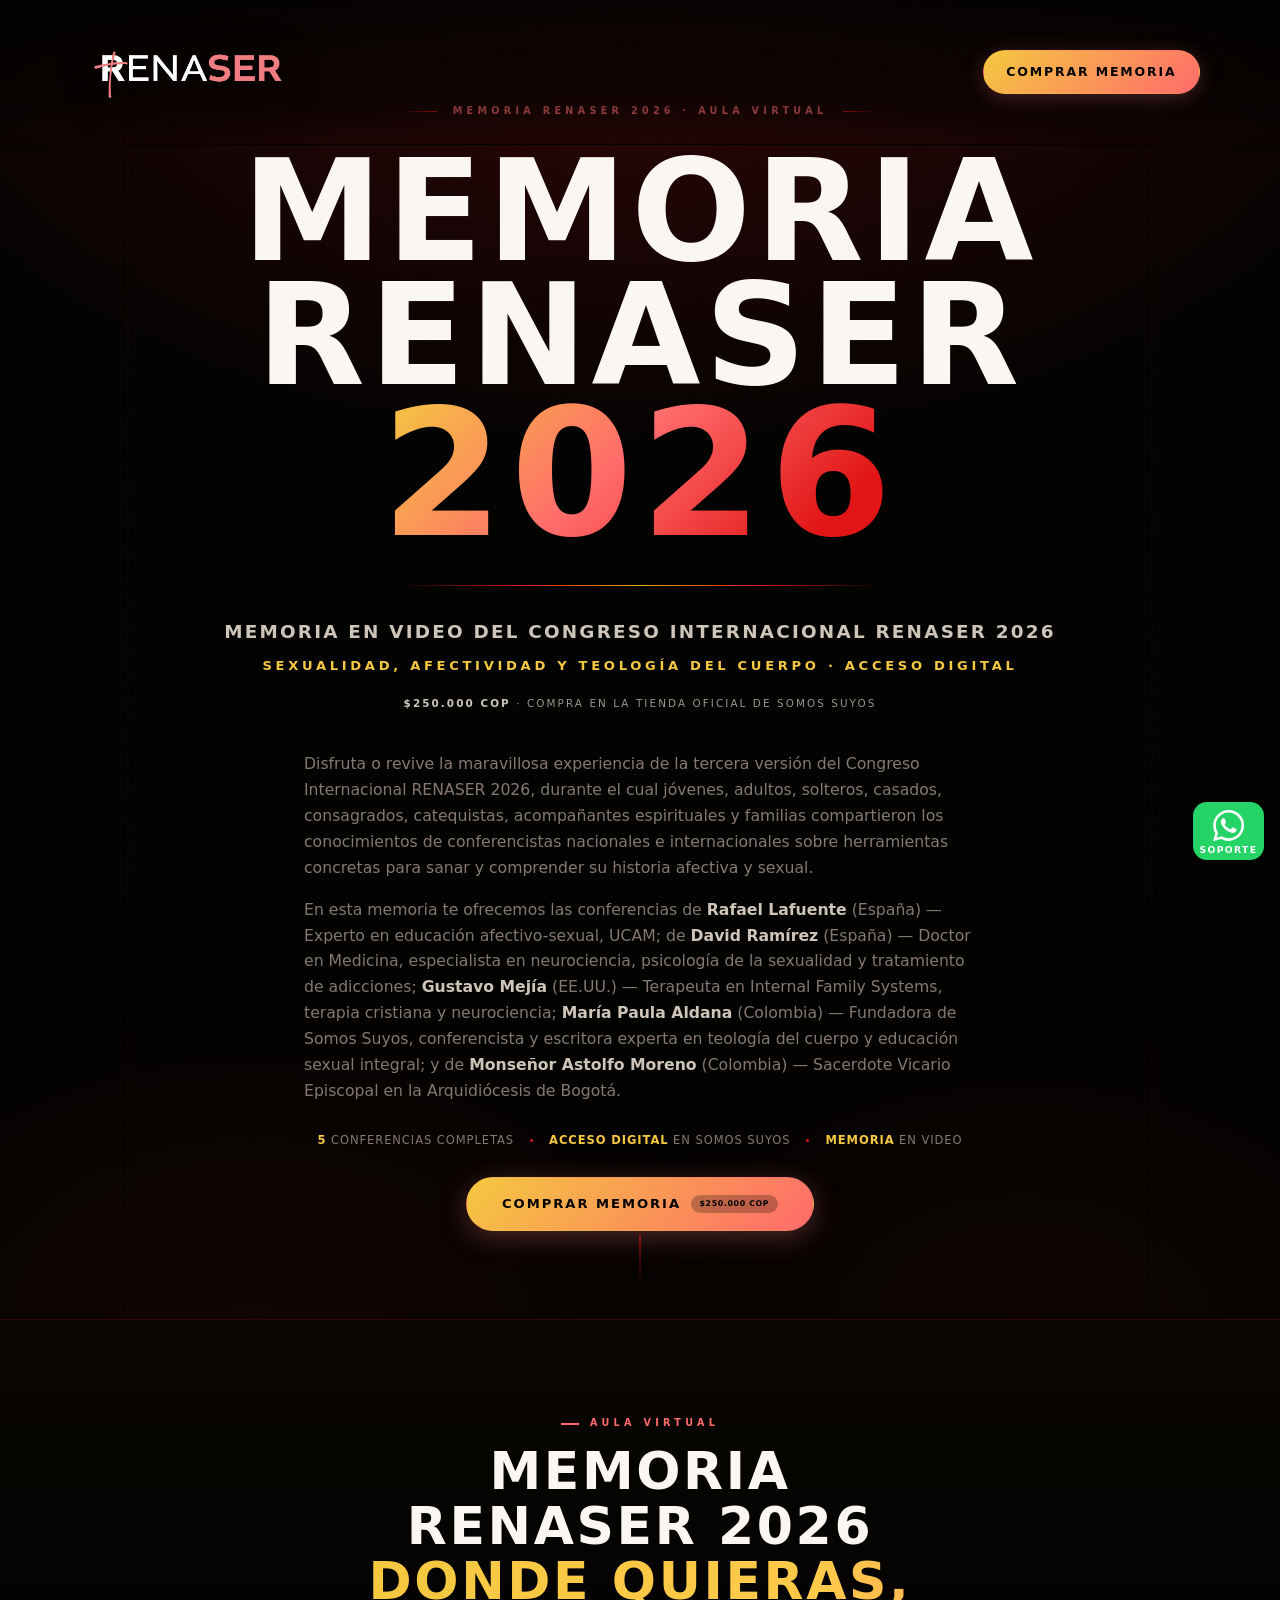
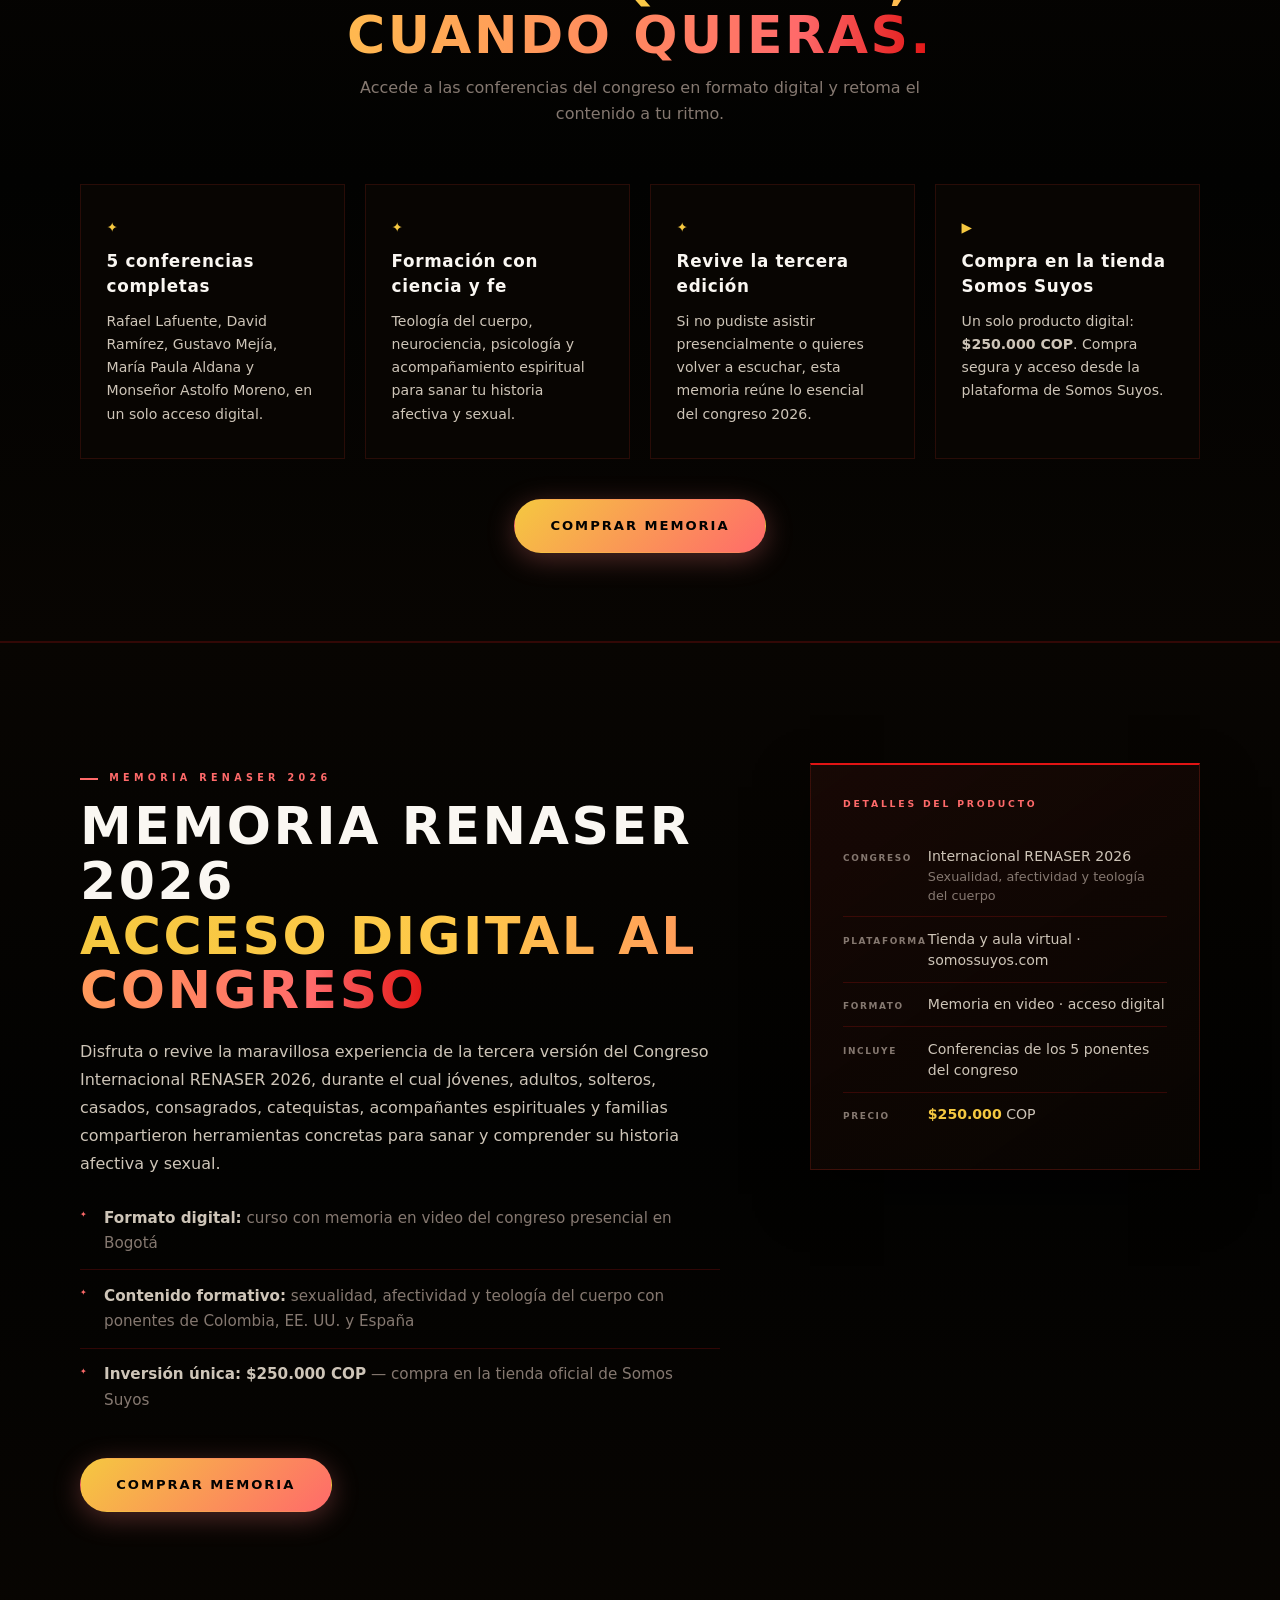
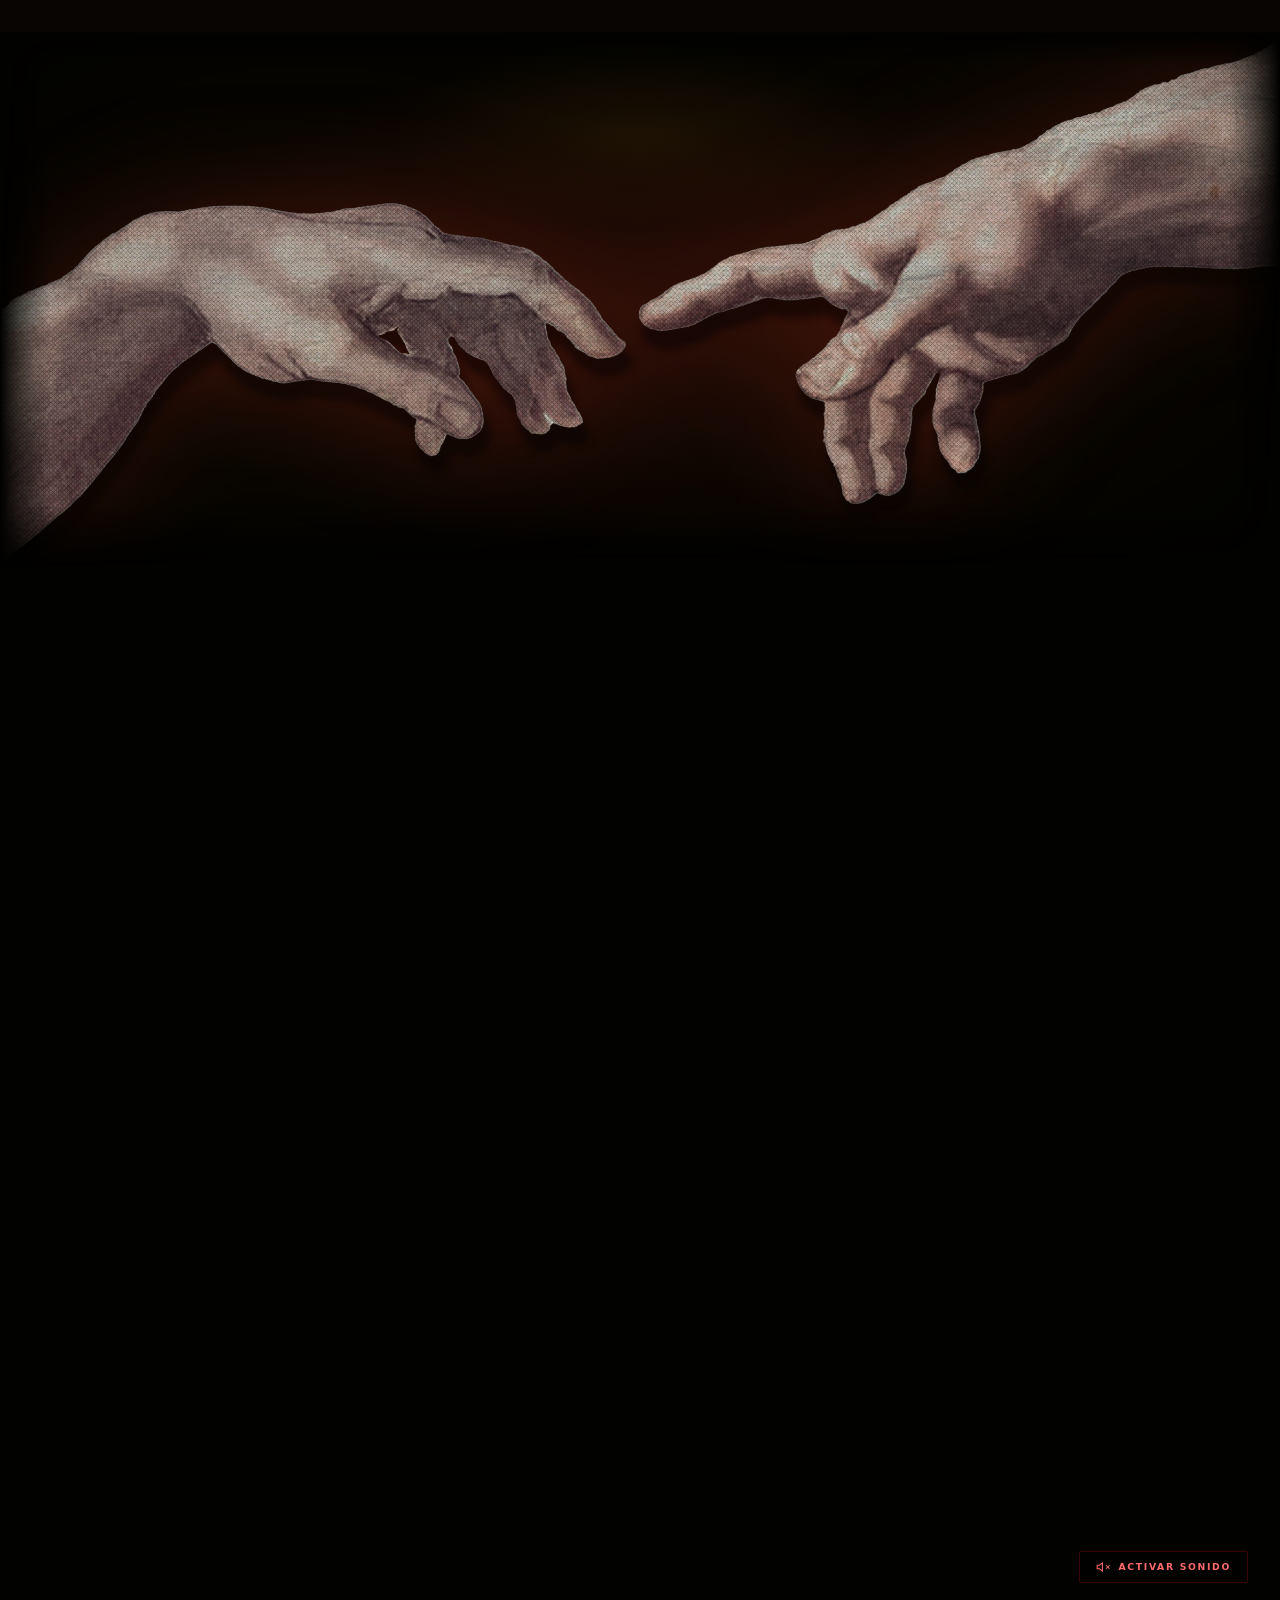
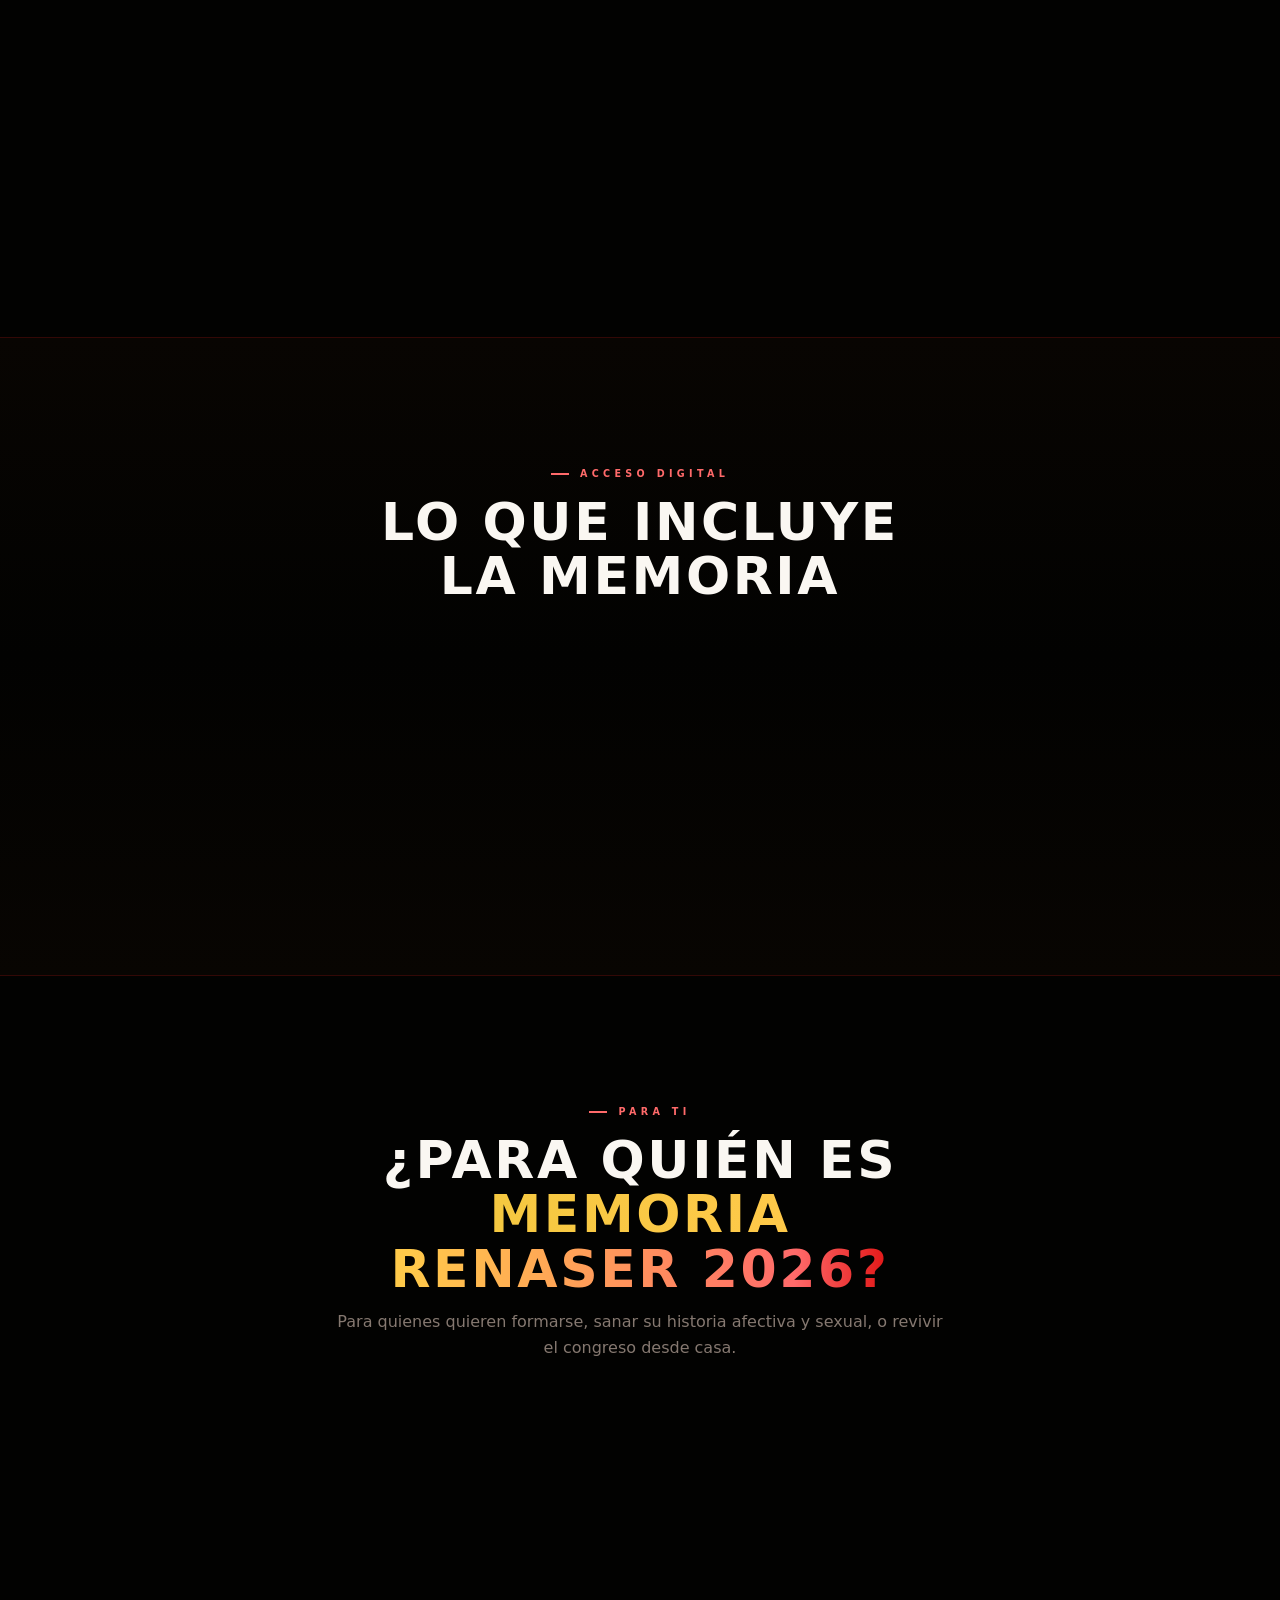
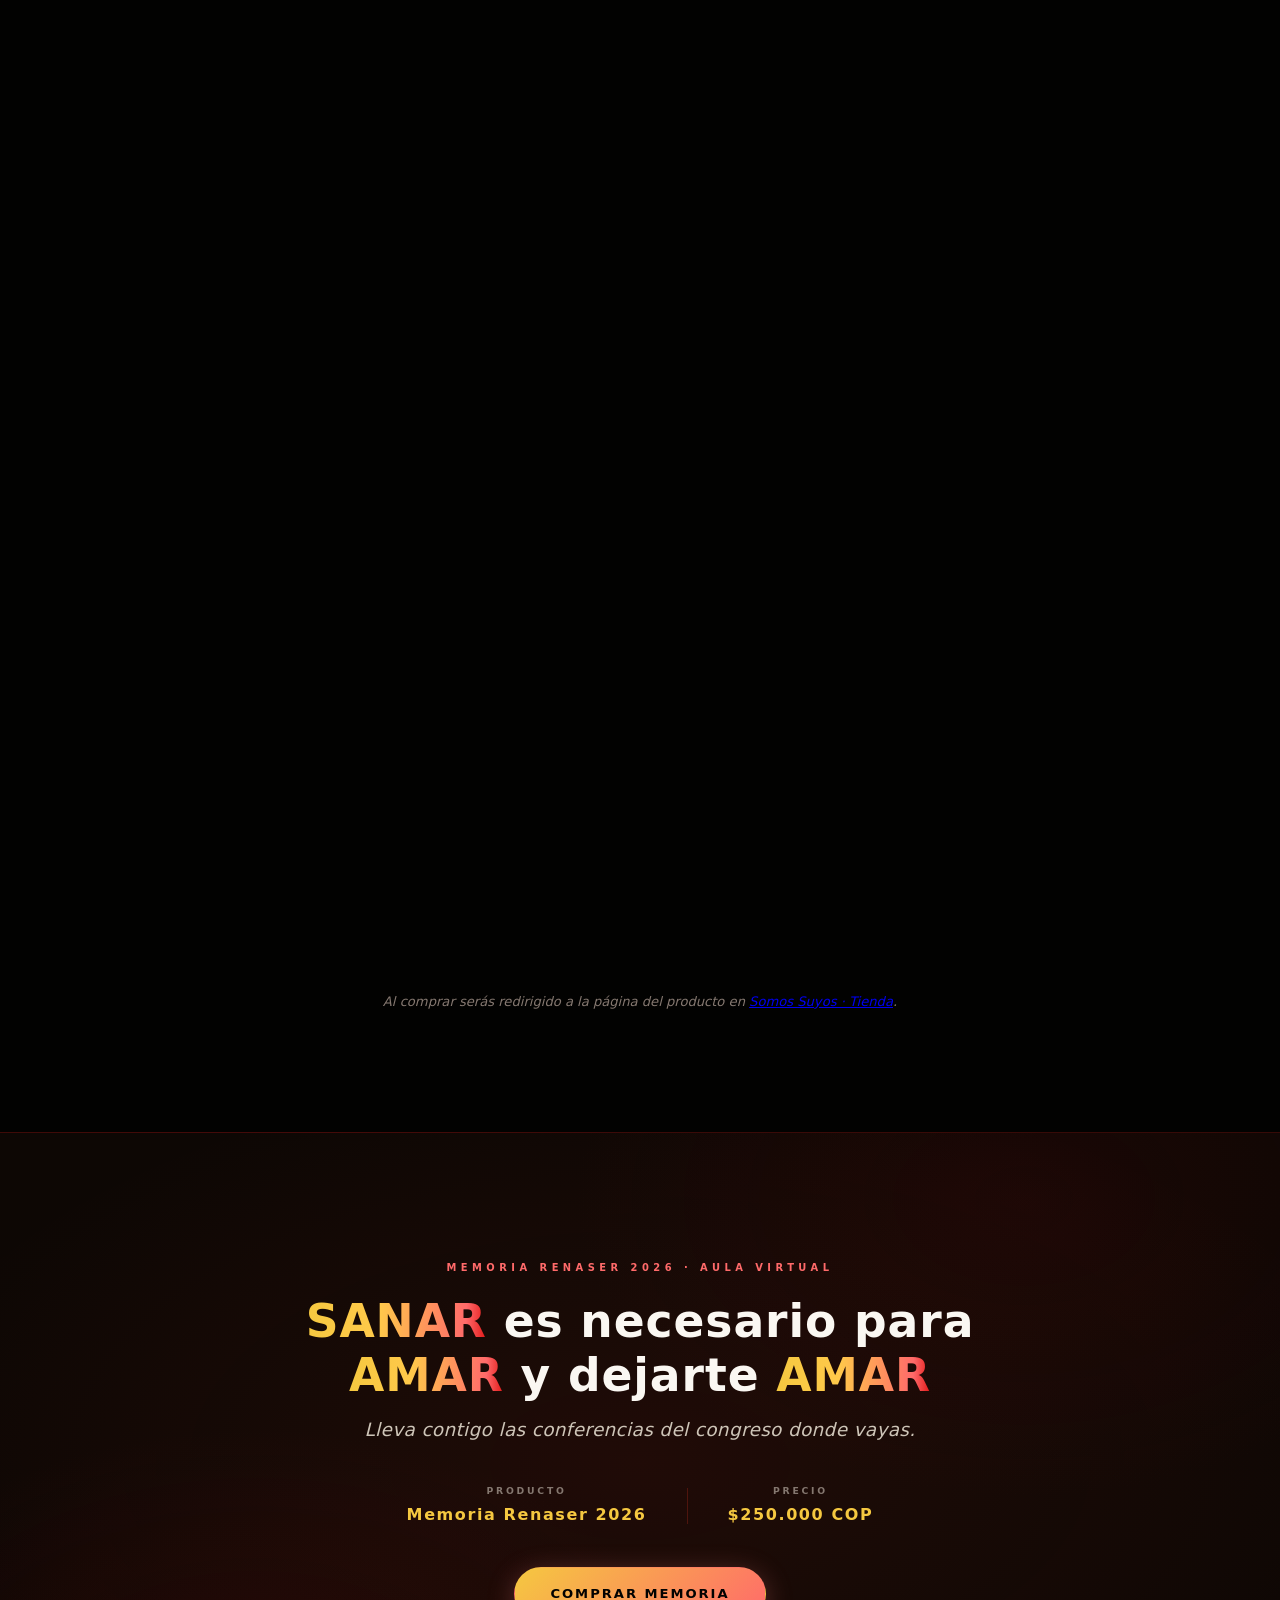
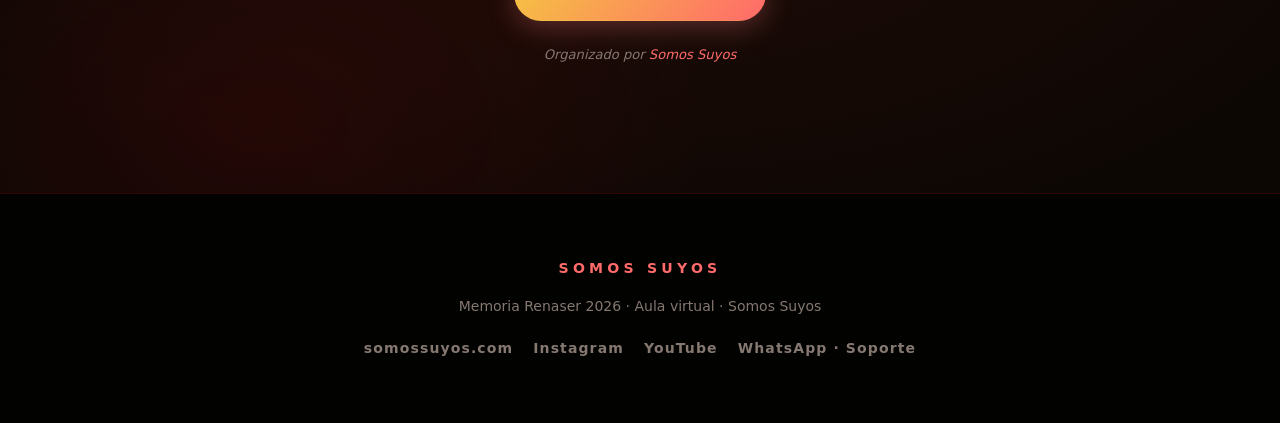
<file: index.html>
<!DOCTYPE html>
<html lang="es"><head><meta http-equiv="Content-Type" content="text/html; charset=UTF-8">
  
  <meta name="viewport" content="width=device-width, initial-scale=1.0, viewport-fit=cover">
  <meta name="theme-color" content="#020201">
  <meta name="apple-mobile-web-app-capable" content="yes">
  <meta name="apple-mobile-web-app-status-bar-style" content="black-translucent">
  <title>Memoria Renaser 2026 · Aula virtual · Somos Suyos</title>
  <link rel="stylesheet" href="./assets/css/styles.css">

  <!-- Meta Pixel Code -->
  <script>
    !function(f,b,e,v,n,t,s)
    {if(f.fbq)return;n=f.fbq=function(){n.callMethod?
    n.callMethod.apply(n,arguments):n.queue.push(arguments)};
    if(!f._fbq)f._fbq=n;n.push=n;n.loaded=!0;n.version='2.0';
    n.queue=[];t=b.createElement(e);t.async=!0;
    t.src=v;s=b.getElementsByTagName(e)[0];
    s.parentNode.insertBefore(t,s)}(window, document,'script',
    'https://connect.facebook.net/en_US/fbevents.js');
    fbq('init', '797623582261445');
    fbq('track', 'PageView');
  </script>
  <!-- End Meta Pixel Code -->

  <!-- Microsoft Clarity -->
  <script type="text/javascript">
    (function(c,l,a,r,i,t,y){
        c[a]=c[a]||function(){(c[a].q=c[a].q||[]).push(arguments)};
        t=l.createElement(r);t.async=1;t.src="https://www.clarity.ms/tag/"+i;
        y=l.getElementsByTagName(r)[0];y.parentNode.insertBefore(t,y);
    })(window, document, "clarity", "script", "wtoinh8brt");
  </script>
</head>
<body>

  <!-- Meta Pixel noscript fallback -->
  <noscript>
    <img
      height="1"
      width="1"
      style="display:none"
      src="https://www.facebook.com/tr?id=797623582261445&amp;ev=PageView&amp;noscript=1"
      alt=""
    />
  </noscript>

  <header class="header" id="header">
    <div class="header__inner">
      <a href="#congress" class="logo" aria-label="Somos Suyos">
        <img class="logo__img" src="./assets/images/IMG_3170.PNG" alt="Somos Suyos" loading="eager" decoding="async">
      </a>
      <a href="https://www.somossuyos.com/tienda/curso/memorias-en-video-del-congreso" class="btn btn--header" target="_blank" rel="noopener noreferrer">Comprar memoria</a>
    </div>
  </header>

  <main>

    <!-- ═══ HERO ═══ -->
    <section class="hero" id="congress">

      <div class="hero-vlines" aria-hidden="true"></div>

      <!-- Content -->
      <div class="hero__inner">
        <p class="hero__badge">
          <span class="hero__badge-line"></span>
          Memoria Renaser 2026 · Aula virtual
          <span class="hero__badge-line"></span>
        </p>

        <h1 class="hero__title">
          <a
            href="#congress"
            class="hero__logo-link"
            aria-label="Memoria Renaser 2026 · Somos Suyos"
          >
            <img
              class="hero__logo-img"
              src="./assets/images/IMG_3170.PNG"
              alt=""
              width="420"
              height="140"
              loading="eager"
              decoding="async"
            />
          </a>
          <span class="hero__title-main">Memoria Renaser</span>
          <span class="hero__title-year">2026</span>
        </h1>

        <div class="hero__divider" aria-hidden="true"></div>

        <p class="hero__event-name">Memoria en video del Congreso Internacional RENASER 2026</p>
        <p class="hero__theme">Sexualidad, afectividad y teología del cuerpo · acceso digital</p>
        <p class="hero__meta hero__meta--single">
          <span class="hero__meta-item"><strong>$250.000 COP</strong> · compra en la tienda oficial de Somos Suyos</span>
        </p>

        <div class="hero__intro">
          <p>Disfruta o revive la maravillosa experiencia de la tercera versión del Congreso Internacional RENASER 2026, durante el cual jóvenes, adultos, solteros, casados, consagrados, catequistas, acompañantes espirituales y familias compartieron los conocimientos de conferencistas nacionales e internacionales sobre herramientas concretas para sanar y comprender su historia afectiva y sexual.</p>
          <p>En esta memoria te ofrecemos las conferencias de <strong>Rafael Lafuente</strong> (España) — Experto en educación afectivo-sexual, UCAM; de <strong>David Ramírez</strong> (España) — Doctor en Medicina, especialista en neurociencia, psicología de la sexualidad y tratamiento de adicciones; <strong>Gustavo Mejía</strong> (EE.UU.) — Terapeuta en Internal Family Systems, terapia cristiana y neurociencia; <strong>María Paula Aldana</strong> (Colombia) — Fundadora de Somos Suyos, conferencista y escritora experta en teología del cuerpo y educación sexual integral; y de <strong>Monseñor Astolfo Moreno</strong> (Colombia) — Sacerdote Vicario Episcopal en la Arquidiócesis de Bogotá.</p>
        </div>

        <div class="hero__trust">
          <span class="hero__trust-item"><strong>5</strong> conferencias completas</span>
          <span class="hero__trust-dot" aria-hidden="true"></span>
          <span class="hero__trust-item"><strong>Acceso digital</strong> en Somos Suyos</span>
          <span class="hero__trust-dot" aria-hidden="true"></span>
          <span class="hero__trust-item"><strong>Memoria</strong> en video</span>
        </div>

        <div class="hero__actions">
          <a href="https://www.somossuyos.com/tienda/curso/memorias-en-video-del-congreso" class="btn btn--primary btn--large hero__primary-cta" target="_blank" rel="noopener noreferrer">
            Comprar memoria
            <span class="btn__badge">$250.000 COP</span>
          </a>
        </div>
      </div>

      <!-- Scroll hint -->
      <div class="hero-scroll" aria-hidden="true">
        <span class="hero-scroll__bar"></span>
      </div>

    </section>

    <!-- ═══ CONVINCE — Lo más importante primero ═══ -->
    <section class="convince section section--alt" id="convince">
      <div class="container">
        <div class="section__head section__head--center">
          <p class="section__kicker">Aula virtual</p>
          <h2 class="section__title">Memoria Renaser 2026<br><span class="section__title-accent">Donde quieras, cuando quieras.</span></h2>
          <p class="section__sub">Accede a las conferencias del congreso en formato digital y retoma el contenido a tu ritmo.</p>
        </div>
        <div class="convince__grid">
          <article class="convince-card will-reveal reveal-fade-up" data-reveal="fade-up">
            <span class="convince-card__num">✦</span>
            <h3 class="convince-card__title">5 conferencias completas</h3>
            <p class="convince-card__text">Rafael Lafuente, David Ramírez, Gustavo Mejía, María Paula Aldana y Monseñor Astolfo Moreno, en un solo acceso digital.</p>
          </article>
          <article class="convince-card will-reveal reveal-fade-up" data-reveal="fade-up" data-reveal-delay="80">
            <span class="convince-card__num">✦</span>
            <h3 class="convince-card__title">Formación con ciencia y fe</h3>
            <p class="convince-card__text">Teología del cuerpo, neurociencia, psicología y acompañamiento espiritual para sanar tu historia afectiva y sexual.</p>
          </article>
          <article class="convince-card will-reveal reveal-fade-up" data-reveal="fade-up" data-reveal-delay="160">
            <span class="convince-card__num">✦</span>
            <h3 class="convince-card__title">Revive la tercera edición</h3>
            <p class="convince-card__text">Si no pudiste asistir presencialmente o quieres volver a escuchar, esta memoria reúne lo esencial del congreso 2026.</p>
          </article>
          <article class="convince-card will-reveal reveal-fade-up" data-reveal="fade-up" data-reveal-delay="240">
            <span class="convince-card__num">▶</span>
            <h3 class="convince-card__title">Compra en la tienda Somos Suyos</h3>
            <p class="convince-card__text">Un solo producto digital: <strong>$250.000 COP</strong>. Compra segura y acceso desde la plataforma de Somos Suyos.</p>
          </article>
        </div>
        <div class="convince__cta will-reveal reveal-fade-up" data-reveal="fade-up" data-reveal-delay="320">
          <a href="https://www.somossuyos.com/tienda/curso/memorias-en-video-del-congreso" class="btn btn--primary btn--large" target="_blank" rel="noopener noreferrer">Comprar memoria</a>
        </div>
      </div>
    </section>

    <!-- ═══ ABOUT CONGRESS ═══ -->
    <section class="about-congress section section--alt" id="sobre-el-congreso">
      <div class="container">
        <div class="about-congress__layout">

          <div class="about-congress__copy">
            <p class="section__kicker will-reveal reveal-fade-up is-revealed" data-reveal="fade-up">Memoria Renaser 2026</p>
            <h2 class="section__title will-reveal reveal-fade-up is-revealed" data-reveal="fade-up" data-reveal-delay="60">
              Memoria Renaser 2026<br><span class="section__title-accent">Acceso digital al congreso</span>
            </h2>
            <p class="about-congress__text will-reveal reveal-fade-up" data-reveal="fade-up" data-reveal-delay="120">
              Disfruta o revive la maravillosa experiencia de la tercera versión del Congreso Internacional RENASER 2026, durante el cual jóvenes, adultos, solteros, casados, consagrados, catequistas, acompañantes espirituales y familias compartieron herramientas concretas para sanar y comprender su historia afectiva y sexual.
            </p>
            <ul class="about-congress__list will-reveal reveal-fade-up" data-reveal="fade-up" data-reveal-delay="180">
              <li>
                <span class="about-congress__list-icon" aria-hidden="true">✦</span>
                <strong>Formato digital:</strong> curso con memoria en video del congreso presencial en Bogotá
              </li>
              <li>
                <span class="about-congress__list-icon" aria-hidden="true">✦</span>
                <strong>Contenido formativo:</strong> sexualidad, afectividad y teología del cuerpo con ponentes de Colombia, EE. UU. y España
              </li>
              <li>
                <span class="about-congress__list-icon" aria-hidden="true">✦</span>
                <strong>Inversión única:</strong> <strong>$250.000 COP</strong> — compra en la tienda oficial de Somos Suyos
              </li>
            </ul>
            <div data-reveal="fade-up" data-reveal-delay="240" class="will-reveal reveal-fade-up about-congress__actions">
              <a href="https://www.somossuyos.com/tienda/curso/memorias-en-video-del-congreso" class="btn btn--primary btn--large" target="_blank" rel="noopener noreferrer">Comprar memoria</a>
            </div>
          </div>

          <div class="about-congress__aside will-reveal reveal-fade-up is-revealed" data-reveal="fade-up" data-reveal-delay="120">
            <div class="about-congress__card">
              <p class="about-congress__card-eyebrow">Detalles del producto</p>
              <dl class="about-congress__details">
                <div class="about-congress__detail">
                  <dt>Congreso</dt>
                  <dd>Internacional RENASER 2026<br><span>Sexualidad, afectividad y teología del cuerpo</span></dd>
                </div>
                <div class="about-congress__detail">
                  <dt>Plataforma</dt>
                  <dd>Tienda y aula virtual · somossuyos.com</dd>
                </div>
                <div class="about-congress__detail">
                  <dt>Formato</dt>
                  <dd>Memoria en video · acceso digital</dd>
                </div>
                <div class="about-congress__detail">
                  <dt>Incluye</dt>
                  <dd>Conferencias de los 5 ponentes del congreso</dd>
                </div>
                <div class="about-congress__detail about-congress__detail--price">
                  <dt>Precio</dt>
                  <dd><strong>$250.000</strong> COP</dd>
                </div>
              </dl>
            </div>
          </div>

        </div>
      </div>
    </section>

    <!-- ═══ HANDS TRANSITION ═══ -->
    <div class="hands-break" aria-hidden="true">
      <div class="hands-break__glow"></div>
      <div class="hands-break__img-wrap will-reveal reveal-fade-in" data-reveal="fade-in">
        <img src="./assets/images/MANOS (1).png" alt="" class="hands-break__img" loading="lazy" decoding="async">
      </div>
      <div class="hands-break__quote will-reveal reveal-fade-up" data-reveal="fade-up" data-reveal-delay="150">
        <p>«El cuerpo, y sólo él, es capaz de hacer visible lo invisible: lo espiritual y lo divino.»</p>
        <cite>San Juan Pablo II · Teología del Cuerpo</cite>
      </div>
    </div>

    <!-- ═══ PROMO VIDEO SECTION ═══ -->
    <section class="promo-vid" id="about-congress">
      <div class="promo-vid__video-wrap">
        <video id="promo-video" class="promo-vid__video" autoplay="" muted="" loop="" playsinline="" preload="auto">
          <source src="https://thdmvtpvapfjvglehsys.supabase.co/storage/v1/object/public/video%20renaser/PROX%20RENASER%20(1).mp4" type="video/mp4">
        </video>
        <div class="promo-vid__overlay"></div>
      </div>

      <button class="promo-vid__mute" id="promo-mute" aria-label="Activar sonido" type="button">
        <svg width="14" height="14" viewBox="0 0 24 24" fill="none" stroke="currentColor" stroke-width="1.8">
          <polygon points="11 5 6 9 2 9 2 15 6 15 11 19 11 5"></polygon>
          <line x1="23" y1="9" x2="17" y2="15" class="mute-x1"></line>
          <line x1="17" y1="9" x2="23" y2="15" class="mute-x2"></line>
          <path d="M15.54 8.46a5 5 0 0 1 0 7.07" class="unmute-wave" style="display:none"></path>
        </svg>
        <span id="promo-mute-label">Activar sonido</span>
      </button>
    </section>

    <!-- ═══ SPEAKERS ═══ -->
    <section class="speakers section" id="speakers">
      <div class="container">
        <div class="section__head section__head--center">
          <p class="section__kicker will-reveal reveal-fade-up" data-reveal="fade-up">Voces que transforman</p>
          <h2 class="section__title will-reveal reveal-fade-up" data-reveal="fade-up" data-reveal-delay="80">Ponentes <span class="section__title-accent">Confirmados</span></h2>
          <p class="section__sub will-reveal reveal-fade-up" data-reveal="fade-up" data-reveal-delay="140">Desde la ciencia, la fe y la experiencia vivida.</p>
        </div>
        <div class="speakers__grid">

          <article class="speaker-card will-reveal reveal-fade-up" data-reveal="fade-up">
            <figure class="media-frame media-frame--speaker">
              <img src="./assets/images/Rafael sentado.webp" alt="Rafael Lafuente" width="640" height="800" loading="lazy" decoding="async">
            </figure>
            <div class="speaker-card__body">
              <div class="speaker-card__flag">🇪🇸</div>
              <h3 class="speaker-card__name">Rafael Lafuente</h3>
              <p class="speaker-card__role">Conferencista Internacional</p>
              <p class="speaker-card__bio">Voz de referencia en el mundo hispanohablante sobre identidad, afectividad y vocación al amor desde la visión cristiana del cuerpo humano.</p>
            </div>
          </article>

          <article class="speaker-card will-reveal reveal-fade-up" data-reveal="fade-up" data-reveal-delay="80">
            <figure class="media-frame media-frame--speaker">
              <img src="./assets/images/Gustavo mejia.jpg" alt="Gustavo Mejía" width="640" height="800" loading="lazy" decoding="async">
            </figure>
            <div class="speaker-card__body">
              <div class="speaker-card__flag">🇺🇸</div>
              <h3 class="speaker-card__name">Gustavo Mejía</h3>
              <p class="speaker-card__role">Terapista Sexual · Trauma IFS · Neurociencia</p>
              <p class="speaker-card__bio">Fundador de OneBodySpiritMind y CEO de Humano Sanación Integral. Integra clínica psicológica con espiritualidad cristiana y Teología del Cuerpo.</p>
            </div>
          </article>

          <article class="speaker-card will-reveal reveal-fade-up" data-reveal="fade-up" data-reveal-delay="160">
            <figure class="media-frame media-frame--speaker">
              <img src="./assets/images/Dr David.avif" alt="Dr. David Ramírez" width="640" height="800" loading="lazy" decoding="async">
            </figure>
            <div class="speaker-card__body">
              <div class="speaker-card__flag">🇪🇸</div>
              <h3 class="speaker-card__name">Dr. David Ramírez</h3>
              <p class="speaker-card__role">Doctor en Medicina · Neurociencia · Psicología Sanitaria</p>
              <p class="speaker-card__bio">Doctor en Neurociencia y Cognición (U. de Navarra). Especialista en terapia de pareja, sexualidad y adicciones. Director del Centro PsicoSalud Pamplona.</p>
            </div>
          </article>

          <article class="speaker-card will-reveal reveal-fade-up" data-reveal="fade-up" data-reveal-delay="240">
            <figure class="media-frame media-frame--speaker">
              <img src="./assets/images/Padre astolfo.jpg" alt="Padre Astolfo Moreno" width="640" height="800" loading="lazy" decoding="async">
            </figure>
            <div class="speaker-card__body">
              <div class="speaker-card__flag">🇨🇴</div>
              <h3 class="speaker-card__name">P. Astolfo Moreno</h3>
              <p class="speaker-card__role">Sacerdote · Vicario Episcopal · Bogotá</p>
              <p class="speaker-card__bio">Sacerdote de la Arquidiócesis de Bogotá y Vicario Episcopal. Acompaña familias y jóvenes en su camino hacia el amor auténtico.</p>
            </div>
          </article>

          <article class="speaker-card will-reveal reveal-fade-up" data-reveal="fade-up" data-reveal-delay="320">
            <figure class="media-frame media-frame--speaker">
              <img src="./assets/images/Mapi fondo morado.PNG" alt="María Paula Aldana" width="640" height="800" loading="lazy" decoding="async">
            </figure>
            <div class="speaker-card__body">
              <div class="speaker-card__flag">🇨🇴</div>
              <h3 class="speaker-card__name">María Paula Aldana</h3>
              <p class="speaker-card__role">Conferencista · Escritora · Teología del Cuerpo</p>
              <p class="speaker-card__bio">Creadora de contenido digital y defensora de la Dignidad Humana (World Youth Alliance). Estudiante de Teología en la Universidad de Navarra. Egresada de programas de Educación Sexual Integral en Argentina y Perú.</p>
            </div>
          </article>

        </div>
      </div>
    </section>

    <!-- ═══ INCLUDES ═══ -->
    <section class="receive section section--alt" id="receive">
      <div class="container">
        <div class="section__head section__head--center">
          <p class="section__kicker">Acceso digital</p>
          <h2 class="section__title">Lo que incluye la memoria</h2>
        </div>
        <div class="receive__grid receive__grid--compact">
          <div class="receive-item will-reveal reveal-fade-up" data-reveal="fade-up">
            <span class="receive-item__mark" aria-hidden="true">
              <svg viewBox="0 0 24 24" fill="none" stroke="currentColor" stroke-width="1.5" stroke-linecap="round" stroke-linejoin="round" aria-hidden="true"><rect x="2" y="4" width="20" height="16" rx="2"></rect><polygon points="10 9 16 12 10 15 10 9"></polygon></svg>
            </span>
            <h3 class="receive-item__title">Curso digital</h3>
            <p class="receive-item__desc">Producto en la tienda de Somos Suyos: memoria en video del RenaSER 2026.</p>
          </div>
          <div class="receive-item will-reveal reveal-fade-up" data-reveal="fade-up" data-reveal-delay="160">
            <span class="receive-item__mark" aria-hidden="true">
              <svg viewBox="0 0 24 24" fill="none" stroke="currentColor" stroke-width="1.6" stroke-linecap="round" stroke-linejoin="round" aria-hidden="true">
                <path d="M12 22s8-4 8-10V5l-8-3-8 3v7c0 6 8 10 8 10z"></path>
              </svg>
            </span>
            <h3 class="receive-item__title">Compra segura</h3>
            <p class="receive-item__desc">Pago y acceso gestionados en <strong>somossuyos.com</strong>, plataforma oficial del congreso.</p>
          </div>
        </div>
      </div>
    </section>

    <!-- ═══ AUDIENCE ═══ -->
    <section class="audience section" id="who-its-for">
      <div class="container">
        <div class="section__head section__head--center">
          <p class="section__kicker">Para ti</p>
          <h2 class="section__title">¿Para quién es<br><span class="section__title-accent">Memoria Renaser 2026?</span></h2>
          <p class="section__sub">Para quienes quieren formarse, sanar su historia afectiva y sexual, o revivir el congreso desde casa.</p>
        </div>
        <div class="audience__grid">
          <div class="audience-card will-reveal reveal-fade-up" data-reveal="fade-up">
            <span class="audience-card__num">01</span>
            <div class="audience-card__icon" aria-hidden="true">
              <svg viewBox="0 0 24 24" fill="none" stroke="currentColor" stroke-width="1.4" stroke-linecap="round" stroke-linejoin="round">
                <!-- Llama / renacer (no set genérico) -->
                <path d="M12 2c1.3 2 0.2 3.6-0.9 4.8C9.9 8.2 9.2 9.3 9.2 11c0 2 1.4 3.2 2.8 4.5 1.5-1.1 3-2.7 3-4.8 0-1.8-.9-2.8-2-4.1-.8-1-.9-2.6-1-4.6z"></path>
                <path d="M7.1 13.2c-1 1.1-1.6 2.4-1.6 4 0 2.8 2.6 4.8 6.5 4.8s6.5-2 6.5-4.8c0-1.6-.6-2.9-1.6-4"></path>
                <path d="M9.2 17.2c0 1.6 1.2 2.8 2.8 2.8s2.8-1.2 2.8-2.8"></path>
              </svg>
            </div>
            <h3 class="audience-card__title">Adultos (+18)</h3>
            <p class="audience-card__desc">Si estás construyendo tu vida afectiva y buscas respuestas sin ruido ni culpa, aquí encontrarás formación, comunidad y dirección con ciencia y fe.</p>
          </div>
          <div class="audience-card will-reveal reveal-fade-up" data-reveal="fade-up" data-reveal-delay="100">
            <span class="audience-card__num">02</span>
            <div class="audience-card__icon" aria-hidden="true">
              <svg viewBox="0 0 24 24" fill="none" stroke="currentColor" stroke-width="1.4" stroke-linecap="round" stroke-linejoin="round">
                <!-- Alianza / hogar (no corazón genérico) -->
                <path d="M3.5 11.2 12 4.5l8.5 6.7"></path>
                <path d="M6.2 10.8V20h11.6v-9.2"></path>
                <path d="M9.2 20v-5.2c0-1.4 1.1-2.5 2.5-2.5s2.5 1.1 2.5 2.5V20"></path>
                <path d="M7.1 14.2c1.4-1 3.1-1.6 4.9-1.6s3.5.6 4.9 1.6"></path>
              </svg>
            </div>
            <h3 class="audience-card__title">Parejas y familias</h3>
            <p class="audience-card__desc">Para fortalecer el vínculo y redescubrir el sentido del amor total. Ideal para ver la memoria juntos y retomar el contenido a su ritmo.</p>
          </div>
          <div class="audience-card will-reveal reveal-fade-up" data-reveal="fade-up" data-reveal-delay="200">
            <span class="audience-card__num">03</span>
            <div class="audience-card__icon" aria-hidden="true">
              <svg viewBox="0 0 24 24" fill="none" stroke="currentColor" stroke-width="1.4" stroke-linecap="round" stroke-linejoin="round">
                <!-- Sanación / reparación (no escudo genérico) -->
                <path d="M7.2 7.3c1.6-1.6 4.2-1.6 5.8 0l1 1 1-1c1.6-1.6 4.2-1.6 5.8 0s1.6 4.2 0 5.8L12 22l-8.8-8.9c-1.6-1.6-1.6-4.2 0-5.8"></path>
                <path d="M9 12h2l1-2 1.2 4 1.1-2H16"></path>
              </svg>
            </div>
            <h3 class="audience-card__title">Personas con heridas</h3>
            <p class="audience-card__desc">Si tu historia dejó marcas, no estás solo. Un camino de verdad, acompañamiento y esperanza para sanar la afectividad y la identidad.</p>
          </div>
          <div class="audience-card will-reveal reveal-fade-up" data-reveal="fade-up" data-reveal-delay="300">
            <span class="audience-card__num">04</span>
            <div class="audience-card__icon" aria-hidden="true">
              <svg viewBox="0 0 24 24" fill="none" stroke="currentColor" stroke-width="1.4" stroke-linecap="round" stroke-linejoin="round">
                <!-- Guía / liderazgo (no “info” genérico) -->
                <path d="M12 2c2.2 2.2 3.3 4.4 3.3 6.6 0 2.2-1.1 4.2-3.3 6-2.2-1.8-3.3-3.8-3.3-6C8.7 6.4 9.8 4.2 12 2z"></path>
                <path d="M10.2 14.9 9.1 22l2.9-1.6L14.9 22l-1.1-7.1"></path>
                <path d="M7 9.5c-1 .2-2 .7-2.9 1.5"></path>
                <path d="M17 9.5c1 .2 2 .7 2.9 1.5"></path>
              </svg>
            </div>
            <h3 class="audience-card__title">Líderes y formadores</h3>
            <p class="audience-card__desc">Para quienes acompañan a otros: formación sólida, lenguaje claro y criterios prácticos para orientar procesos con misericordia y verdad.</p>
          </div>
        </div>
      </div>
    </section>

    <!-- ═══ PRICING ═══ -->
    <section class="pricing section" id="pricing">
      <div class="container">
        <div class="pricing__scroll-wrap pricing__scroll-wrap--single">
          <div class="pricing__grid pricing__grid--single">
            <article class="price-card price-card--featured will-reveal reveal-fade-up" data-reveal="fade-up">
              <p class="price-card__amount">
                <span class="price-card__figure">$250.000</span>
                <span class="price-card__currency">COP</span>
              </p>
              <ul class="price-card__list">
                <li>Acceso a las conferencias en video</li>
                <li>5 ponentes: Lafuente, Ramírez, Mejía, Aldana y Monseñor Moreno</li>
                <li>Formato digital en somossuyos.com</li>
                <li>Ideal para ver, repasar y compartir en familia o comunidad</li>
              </ul>
              <a href="https://www.somossuyos.com/tienda/curso/memorias-en-video-del-congreso" class="btn btn--primary price-card__btn" target="_blank" rel="noopener noreferrer">
                Comprar memoria
              </a>
            </article>
          </div>
        </div>
        <p class="pricing__note">
          Al comprar serás redirigido a la página del producto en
          <a href="https://www.somossuyos.com/tienda/curso/memorias-en-video-del-congreso" target="_blank" rel="noopener noreferrer">Somos Suyos · Tienda</a>.
        </p>
      </div>
    </section>

    <!-- ═══ FINAL CTA ═══ -->
    <section class="final-cta section" id="comprar">
      <div class="container final-cta__inner">
        <p class="final-cta__eyebrow">Memoria Renaser 2026 · Aula virtual</p>
        <h2 class="final-cta__title"><span class="section__title-accent">SANAR</span> es necesario para <span class="section__title-accent">AMAR</span> y dejarte <span class="section__title-accent">AMAR</span></h2>
        <p class="final-cta__text">Lleva contigo las conferencias del congreso donde vayas.</p>
        <div class="final-cta__details">
          <div class="final-cta__detail">
            <span class="final-cta__detail-label">Producto</span>
            <span class="final-cta__detail-val">Memoria Renaser 2026</span>
          </div>
          <div class="final-cta__divider" aria-hidden="true"></div>
          <div class="final-cta__detail">
            <span class="final-cta__detail-label">Precio</span>
            <span class="final-cta__detail-val">$250.000 COP</span>
          </div>
        </div>
        <div class="final-cta__actions">
          <a href="https://www.somossuyos.com/tienda/curso/memorias-en-video-del-congreso" class="btn btn--primary btn--large final-cta__btn" target="_blank" rel="noopener noreferrer">Comprar memoria</a>
        </div>
        <p class="final-cta__note">Organizado por <a href="https://www.somossuyos.com/" target="_blank" rel="noopener noreferrer">Somos Suyos</a></p>
      </div>
    </section>

  </main>

  <footer class="footer">
    <div class="container footer__inner">
      <p class="footer__brand">SOMOS SUYOS</p>
      <p class="footer__meta">Memoria Renaser 2026 · Aula virtual · Somos Suyos</p>
      <div class="footer__links">
        <a href="https://somossuyos.com/" class="footer__link" target="_blank" rel="noopener noreferrer">somossuyos.com</a>
        <a href="https://www.instagram.com/somos.sos/" class="footer__link" target="_blank" rel="noopener noreferrer">Instagram</a>
        <a href="https://www.youtube.com/@SomosSuyos" class="footer__link" target="_blank" rel="noopener noreferrer">YouTube</a>
        <a href="https://wa.me/573223885754?text=Hola%2C%20necesito%20soporte%20con%20Memoria%20Renaser%202026." class="footer__link footer__link--wa" target="_blank" rel="noopener noreferrer">WhatsApp · Soporte</a>
      </div>
    </div>
  </footer>

  <a class="support-wa" href="https://wa.me/573223885754?text=Hola%2C%20necesito%20soporte%20con%20Memoria%20Renaser%202026." target="_blank" rel="noopener noreferrer" title="Soporte por WhatsApp · Somos Suyos" aria-label="Abrir WhatsApp: soporte Memoria Renaser 2026">
    <svg class="support-wa__icon" width="32" height="32" viewBox="0 0 24 24" fill="currentColor" aria-hidden="true"><path d="M17.472 14.382c-.297-.149-1.758-.867-2.03-.967-.273-.099-.471-.148-.67.15-.197.297-.767.966-.94 1.164-.173.199-.347.223-.644.075-.297-.15-1.255-.463-2.39-1.475-.883-.788-1.48-1.761-1.653-2.059-.173-.297-.018-.458.13-.606.134-.133.298-.347.446-.52.149-.174.198-.298.298-.497.099-.198.05-.371-.025-.52-.075-.149-.669-1.612-.916-2.207-.242-.579-.487-.5-.669-.51-.173-.008-.371-.01-.57-.01-.198 0-.52.074-.792.372-.272.297-1.04 1.016-1.04 2.479 0 1.462 1.065 2.875 1.213 3.074.149.198 2.096 3.2 5.077 4.487.709.306 1.262.489 1.694.625.712.227 1.36.195 1.871.118.571-.085 1.758-.719 2.006-1.413.248-.694.248-1.289.173-1.413-.074-.124-.272-.198-.57-.347m-5.421 7.403h-.004a9.87 9.87 0 01-5.031-1.378l-.361-.214-3.741.982.998-3.648-.235-.374a9.86 9.86 0 01-1.51-5.26c.001-5.45 4.436-9.884 9.888-9.884 2.64 0 5.122 1.03 6.988 2.898a9.825 9.825 0 012.893 6.994c-.003 5.45-4.435 9.884-9.885 9.884m8.413-18.297A11.815 11.815 0 0012.05 0C5.495 0 .16 5.335.157 11.892c0 2.096.547 4.142 1.588 5.945L.057 24l6.305-1.654a11.882 11.882 0 005.683 1.448h.005c6.554 0 11.89-5.335 11.893-11.893a11.821 11.821 0 00-3.48-8.413z"></path></svg>
    <span class="support-wa__label" aria-hidden="true">Soporte</span>
  </a>

  <!-- ═══ STICKY CTA — siempre visible al hacer scroll ═══ -->
  <div class="sticky-cta" id="sticky-cta" aria-hidden="true">
    <div class="sticky-cta__inner">
      <a href="https://www.somossuyos.com/tienda/curso/memorias-en-video-del-congreso" class="btn btn--primary sticky-cta__btn sticky-cta__btn--solo" target="_blank" rel="noopener noreferrer">Comprar memoria · $250.000 COP</a>
    </div>
  </div>

  <script src="./assets/js/main-v3.js" defer></script>


</body></html>
</file>
<file: assets/css/styles.css>
*,
*::before,
*::after {
  box-sizing: border-box;
  margin: 0;
  padding: 0;
}

:root {
  /* Marca: rojo principal #E11414 + acentos y oro para CTAs */
  --ember:       #E11414;
  --ember2:      #FF6A6A;
  --gold:        #e8a818;
  --gold2:       #f5c840;
  --blood:       #3f0a0c;
  --bg:          #020201;
  --surface:     #080502;
  --surface2:    #0d0704;
  --text:        #faf7f2;
  --muted:       #857870;
  --pearl2:      #cec5b8;
  --accent:      #FF6A6A;
  --accent-soft: #f5c840;
  --line:        rgba(225, 20, 20, 0.2);
  --font-body:   ui-sans-serif, system-ui, -apple-system, "Segoe UI", "Inter", Roboto, "Helvetica Neue", Arial, sans-serif;
  --font-display:ui-sans-serif, system-ui, -apple-system, "Segoe UI", "Inter", Roboto, Arial, sans-serif;
  --font-script: "Segoe Script", "Snell Roundhand", "Brush Script MT", "Apple Chancery", cursive;
}

html {
  scroll-behavior: smooth;
  /* Evita que el header fijo tape títulos al enlazar o al hacer scroll a anclas (iPhone / desktop) */
  scroll-padding-top: calc(env(safe-area-inset-top, 0px) + 5.75rem);
}

@media (min-width: 641px) {
  html {
    scroll-padding-top: calc(env(safe-area-inset-top, 0px) + 8.5rem);
  }
}

body {
  font-family: var(--font-body);
  background: var(--bg);
  color: var(--text);
  line-height: 1.5;
  overflow-x: hidden;
  -webkit-font-smoothing: antialiased;
  -moz-osx-font-smoothing: grayscale;
}

/* grain overlay */
body::after {
  content: '';
  position: fixed;
  inset: 0;
  background-image: url("data:image/svg+xml,%3Csvg viewBox='0 0 512 512' xmlns='http://www.w3.org/2000/svg'%3E%3Cfilter id='n'%3E%3CfeTurbulence type='fractalNoise' baseFrequency='0.75' numOctaves='4' stitchTiles='stitch'/%3E%3C/filter%3E%3Crect width='100%25' height='100%25' filter='url(%23n)' opacity='1'/%3E%3C/svg%3E");
  opacity: 0.035;
  pointer-events: none;
  z-index: 9999;
  mix-blend-mode: overlay;
}

.visually-hidden {
  position: absolute;
  width: 1px; height: 1px;
  padding: 0; margin: -1px;
  overflow: hidden;
  clip: rect(0,0,0,0);
  white-space: nowrap;
  border: 0;
}

/* ── LAYOUT ── */
.container {
  width: min(1120px, 92vw);
  margin-inline: auto;
}

.section {
  padding: clamp(4.5rem, 11vw, 7.5rem) 0;
  scroll-margin-top: 5.5rem;
}

.section--alt {
  background: linear-gradient(180deg, var(--surface) 0%, var(--bg) 50%, var(--surface) 100%);
  border-block: 1px solid var(--line);
}

.section__head {
  max-width: 38rem;
  margin-bottom: clamp(2rem, 5vw, 3.5rem);
}
.section__head--center { margin-inline: auto; text-align: center; }

.section__kicker {
  display: inline-flex;
  align-items: center;
  gap: 0.7rem;
  font-size: 0.6rem;
  font-weight: 700;
  letter-spacing: 0.45em;
  text-transform: uppercase;
  color: var(--ember2);
  margin-bottom: 0.85rem;
}
.section__kicker::before {
  content: '';
  width: 18px; height: 2px;
  background: var(--ember2);
  flex-shrink: 0;
}

.section__title {
  font-family: var(--font-display);
  font-weight: 800;
  font-stretch: expanded;
  font-size: clamp(2rem, 5vw, 3.25rem);
  letter-spacing: 0.05em;
  line-height: 1.05;
  text-transform: uppercase;
  margin-bottom: 0.75rem;
  color: var(--text);
}
.section__title-accent {
  background: linear-gradient(92deg, var(--gold2) 0%, #ffc94a 40%, var(--ember2) 88%, var(--ember) 100%);
  -webkit-background-clip: text;
  -webkit-text-fill-color: transparent;
  background-clip: text;
}

.section__sub {
  font-size: 1rem;
  color: var(--muted);
  line-height: 1.65;
  margin-top: 0.4rem;
}

/* ── MEDIA FRAMES ── */
.media-frame {
  position: relative;
  overflow: hidden;
  border-radius: 2px;
  border: 1px solid var(--line);
  background:
    linear-gradient(145deg, rgba(225,55,35,0.06) 0%, rgba(8,5,2,0.96) 50%, rgba(225,55,35,0.03) 100%),
    radial-gradient(ellipse at 30% 20%, rgba(225,55,35,0.08) 0%, transparent 55%);
  box-shadow: 0 24px 64px rgba(0,0,0,0.65), inset 0 0 0 1px rgba(225,55,35,0.04);
  transition: border-color 0.35s, box-shadow 0.35s, transform 0.35s;
}
.media-frame:hover {
  border-color: rgba(225,20,20,0.4);
  box-shadow: 0 32px 72px rgba(0,0,0,0.7), 0 0 40px rgba(225,55,35,0.1);
}
.media-frame img { display: block; width: 100%; height: 100%; object-fit: cover; }
.media-frame::after {
  display: none;
  position: absolute; inset: 0;
  align-items: center; justify-content: center;
  padding: 1.5rem; text-align: center;
  font-size: 0.75rem; font-weight: 700;
  letter-spacing: 0.2em; text-transform: uppercase;
  color: var(--muted);
  background: repeating-linear-gradient(-45deg, rgba(225,55,35,0.05) 0 2px, transparent 2px 14px);
}
.media-frame.is-placeholder::after { display: flex; content: attr(data-placeholder-label); }

.media-frame--portrait  { min-height: clamp(300px,48vw,540px); aspect-ratio: 3/4; }
.media-frame--speaker   { aspect-ratio: 4/5; min-height: 260px; }
.media-frame--venue     { min-height: clamp(260px,38vw,420px); aspect-ratio: 16/10; }

/* ── HEADER ── */
.header {
  position: fixed;
  top: 0;
  left: 0;
  right: 0;
  z-index: 200;
  /* iPhone notch / Dynamic Island: siempre aire bajo el área segura + padding visual */
  padding-top: calc(env(safe-area-inset-top, 0px) + 1.1rem);
  padding-bottom: 1.1rem;
  padding-left: max(0.75rem, env(safe-area-inset-left, 0px));
  padding-right: max(0.75rem, env(safe-area-inset-right, 0px));
  background: linear-gradient(180deg, rgba(2,2,1,0.92) 0%, rgba(2,2,1,0.6) 70%, transparent 100%);
  border-bottom: 1px solid transparent;
  transition: background 0.4s, border-color 0.4s, backdrop-filter 0.4s;
}
.header.is-scrolled {
  background: rgba(2,2,1,0.96);
  backdrop-filter: blur(20px);
  border-bottom-color: var(--line);
}
.header__inner {
  width: min(1120px, 92vw);
  margin-inline: auto;
  display: flex;
  align-items: center;
  justify-content: space-between;
  gap: 1rem;
}
.logo {
  display: inline-flex;
  align-items: center;
  justify-content: flex-start;
  flex-shrink: 0;
  text-decoration: none;
  padding: 0.3rem 0.5rem;
  margin: -0.15rem 0 -0.15rem -0.35rem;
  border-radius: 12px;
  transition: background 0.22s ease, box-shadow 0.22s ease;
}
.logo:hover {
  background: rgba(255, 255, 255, 0.07);
  box-shadow: 0 0 0 1px rgba(255, 255, 255, 0.1);
}
.logo:focus-visible {
  outline: 2px solid var(--gold2);
  outline-offset: 3px;
}
.logo__img {
  display: block;
  height: clamp(72px, 9vw, 104px);
  width: auto;
  max-width: min(340px, 72vw);
  object-fit: contain;
  object-position: left center;
  filter:
    drop-shadow(0 2px 6px rgba(0, 0, 0, 0.55))
    drop-shadow(0 8px 20px rgba(0, 0, 0, 0.35));
  transition: filter 0.22s ease, transform 0.22s ease;
}
.logo:hover .logo__img {
  filter:
    drop-shadow(0 2px 8px rgba(0, 0, 0, 0.6))
    drop-shadow(0 10px 24px rgba(0, 0, 0, 0.4));
  transform: translateY(-1px);
}
@media (max-width: 640px) {
  .header {
    padding-top: calc(env(safe-area-inset-top, 0px) + 0.65rem);
    padding-bottom: 0.65rem;
  }
  .header__inner {
    justify-content: space-between;
    width: min(1120px, calc(100% - 0.5rem));
    gap: 0.65rem;
  }
  .header .logo {
    display: inline-flex;
    padding: 0.15rem 0.25rem;
    margin-left: -0.15rem;
    min-width: 0;
  }
  .header .logo__img {
    height: clamp(40px, 11vw, 52px);
    max-width: min(148px, 38vw);
  }
  .btn--header {
    padding: 0.58rem 0.95rem;
    font-size: 0.64rem;
    letter-spacing: 0.1em;
    flex-shrink: 0;
    min-height: 44px;
  }
}

/* ── BUTTONS ── */
.btn {
  display: inline-flex; align-items: center; justify-content: center;
  padding: 0.72rem 1.4rem;
  font-size: 0.78rem; font-weight: 700;
  letter-spacing: 0.15em; text-transform: uppercase;
  text-decoration: none;
  border-radius: 999px;
  border: 1px solid transparent;
  cursor: pointer;
  font-family: var(--font-body);
  transition: transform 0.2s, box-shadow 0.2s, border-color 0.2s, background 0.2s, color 0.2s;
  -webkit-tap-highlight-color: transparent;
  touch-action: manipulation;
}
.btn:hover { transform: translateY(-2px); }
@media (hover: none) {
  .btn:hover,
  .price-card:hover,
  .convince-card:hover,
  .countdown__unit:hover,
  .stat:hover,
  .logo:hover .logo__img {
    transform: none;
  }
}
.btn--large { padding: 1rem 2.2rem; font-size: 0.82rem; }

.btn--header {
  background: linear-gradient(135deg, var(--gold2), var(--ember2));
  color: var(--bg);
  box-shadow: 0 4px 20px rgba(253,125,128,0.25);
}
.btn--header:hover { background: var(--gold2); box-shadow: 0 8px 28px rgba(245,200,64,0.3); }

.btn--primary {
  background: linear-gradient(135deg, var(--gold2), var(--ember2));
  color: var(--bg);
  box-shadow: 0 6px 28px rgba(253,125,128,0.3);
}
.btn--primary:hover { box-shadow: 0 12px 40px rgba(253,125,128,0.5); }

.btn--secondary {
  background: transparent; color: var(--ember2);
  border-color: rgba(253,125,128,0.4);
}
.btn--secondary:hover { border-color: var(--ember2); background: rgba(253,125,128,0.06); }

.btn--ghost {
  background: transparent; color: rgba(250,247,242,0.75);
  border-color: rgba(250,247,242,0.2);
}
.btn--ghost:hover { border-color: rgba(250,247,242,0.5); color: var(--text); background: rgba(255,255,255,0.04); }

/* badge inside primary CTA */
.btn__badge {
  display: inline-block;
  margin-left: 0.6rem;
  padding: 0.18rem 0.55rem;
  background: rgba(2,2,1,0.25);
  border-radius: 999px;
  font-size: 0.6em;
  font-weight: 700;
  letter-spacing: 0.08em;
  vertical-align: middle;
  white-space: nowrap;
}

/* urgency line under hero CTAs */
.hero__urgency {
  margin-top: 1rem;
  width: 100%;
  max-width: 26rem;
  margin-inline: auto;
  padding-inline: 0.75rem;
  box-sizing: border-box;
  font-size: clamp(0.68rem, 2.9vw, 0.75rem);
  font-weight: 500;
  letter-spacing: 0.06em;
  line-height: 1.55;
  text-align: center;
  color: rgba(206,197,184,0.62);
  overflow-wrap: anywhere;
  word-break: break-word;
  hyphens: auto;
  opacity: 0;
  animation: heroFade 1s 1.8s forwards;
}
.hero__urgency::before { margin-right: 0.35rem; }

/* ════════════════════════════════════════
   HERO — full-screen video background
════════════════════════════════════════ */
.hero {
  position: relative;
  min-height: 100vh;
  min-height: 100dvh;
  display: flex;
  align-items: center;
  justify-content: center;
  overflow: hidden;
  scroll-margin-top: 0;
  background:
    radial-gradient(ellipse 110% 60% at 50% 0%, rgba(58,8,8,0.85) 0%, transparent 58%),
    radial-gradient(ellipse 70% 45% at 20% 100%, rgba(225,55,35,0.07) 0%, transparent 55%),
    radial-gradient(ellipse 70% 45% at 80% 100%, rgba(225,55,35,0.05) 0%, transparent 55%),
    var(--bg);
}

/* YouTube iframe stretched to cover */
.hero-video-wrap {
  position: absolute; inset: 0;
  overflow: hidden; pointer-events: none; z-index: 0;
}
.hero-video-wrap iframe {
  position: absolute;
  top: 50%; left: 50%;
  width: 177.78vh;   /* 16:9 at full height */
  height: 100vh;
  min-width: 100%;
  min-height: 56.25vw; /* 16:9 at full width */
  transform: translate(-50%, -50%);
  border: none;
  pointer-events: none;
}

/* Dark gradient overlay on video */
.hero-overlay {
  position: absolute; inset: 0; z-index: 1;
  background:
    linear-gradient(180deg,
      rgba(2,2,1,0.55) 0%,
      rgba(2,2,1,0.25) 35%,
      rgba(2,2,1,0.25) 60%,
      rgba(2,2,1,0.82) 100%
    ),
    radial-gradient(ellipse 80% 60% at 50% 50%, rgba(58,8,8,0.35), transparent);
}

/* subtle vertical accent lines */
.hero-vlines {
  position: absolute; inset: 0; z-index: 2; pointer-events: none;
  background-image:
    linear-gradient(90deg, transparent 9.9%, rgba(225,55,35,0.07) 10%, transparent 10.1%),
    linear-gradient(90deg, transparent 89.9%, rgba(225,55,35,0.07) 90%, transparent 90.1%);
}

/* centred content stack */
.hero__inner {
  position: relative; z-index: 3;
  display: flex; flex-direction: column;
  align-items: center; text-align: center;
  width: 100%;
  box-sizing: border-box;
  padding:
    max(6.5rem, calc(4rem + env(safe-area-inset-top)))
    max(1.5rem, env(safe-area-inset-right))
    max(5.5rem, calc(4rem + env(safe-area-inset-bottom)))
    max(1.5rem, env(safe-area-inset-left));
  max-width: 900px;
  margin-inline: auto;
}

.hero__badge {
  display: flex; align-items: center; gap: 1rem;
  font-size: 0.6rem; font-weight: 700;
  letter-spacing: 0.45em; text-transform: uppercase;
  color: var(--ember2);
  margin-bottom: 2rem;
  opacity: 0;
  animation: heroFade 0.8s 0.2s cubic-bezier(0.22,1,0.36,1) forwards;
}
.hero__badge-line {
  display: block; width: 36px; height: 1px;
  background: linear-gradient(90deg, transparent, var(--ember));
}
.hero__badge-line:last-child {
  background: linear-gradient(90deg, var(--ember), transparent);
}

.hero__title {
  display: flex; flex-direction: column; align-items: center;
  margin-bottom: 0;
  line-height: 0.88;
}
/* Logo gráfico en hero — solo visible en móvil (el titular tipográfico se oculta allí) */
.hero__logo-link {
  display: none;
  text-decoration: none;
}
.hero__logo-img {
  display: block;
  width: auto;
  object-fit: contain;
  object-position: center;
}
.hero__title-main {
  display: block;
  max-width: 100%;
  font-family: var(--font-display);
  font-weight: 800; font-stretch: expanded;
  /* Low min so narrow viewports shrink with vw (old min 5.5rem forced huge type on phones) */
  font-size: clamp(2rem, 11vw, 9.5rem);
  letter-spacing: 0.03em;
  text-transform: uppercase;
  color: var(--text);
  opacity: 0;
  animation: heroRise 1s 0.35s cubic-bezier(0.22,1,0.36,1) forwards;
}
.hero__title-year {
  display: block;
  max-width: 100%;
  font-family: var(--font-display);
  font-weight: 800; font-stretch: expanded;
  font-size: clamp(2rem, 14vw, 11rem);
  letter-spacing: 0.04em;
  text-transform: uppercase;
  background: linear-gradient(135deg, var(--gold2) 0%, var(--ember2) 45%, var(--ember) 85%);
  -webkit-background-clip: text;
  -webkit-text-fill-color: transparent;
  background-clip: text;
  opacity: 0;
  animation: heroRise 1s 0.5s cubic-bezier(0.22,1,0.36,1) forwards;
}

.hero__divider {
  width: min(480px, 80vw); height: 1px;
  background: linear-gradient(90deg, transparent, var(--ember), var(--gold), var(--ember), transparent);
  margin: 2rem auto;
  opacity: 0;
  animation: heroFade 1s 0.85s forwards;
}

.hero__tagline {
  font-family: var(--font-body);
  font-size: clamp(1.05rem, 2.2vw, 1.4rem);
  font-weight: 300;
  color: var(--pearl2);
  line-height: 1.6;
  letter-spacing: 0.02em;
  margin-bottom: 2rem;
  opacity: 0;
  animation: heroRise 0.9s 1s cubic-bezier(0.22,1,0.36,1) forwards;
}
.hero__tagline-emphasis {
  display: block;
  font-weight: 600;
  color: var(--gold2);
  font-style: normal;
  letter-spacing: 0.04em;
  text-transform: uppercase;
  font-size: 0.85em;
}

.hero__event-name {
  font-family: var(--font-display);
  font-size: clamp(0.95rem, 2vw, 1.15rem);
  font-weight: 700;
  letter-spacing: 0.12em;
  text-transform: uppercase;
  color: var(--pearl2);
  margin: 0 0 0.65rem;
  opacity: 0;
  animation: heroRise 0.9s 0.95s cubic-bezier(0.22,1,0.36,1) forwards;
}
.hero__theme {
  font-size: clamp(0.72rem, 1.6vw, 0.82rem);
  font-weight: 700;
  letter-spacing: 0.28em;
  text-transform: uppercase;
  color: var(--gold2);
  margin: 0 0 1.25rem;
  line-height: 1.5;
  opacity: 0;
  animation: heroRise 0.9s 1.05s cubic-bezier(0.22,1,0.36,1) forwards;
}
.hero__meta--single {
  margin-bottom: 1.5rem;
}
.hero__intro {
  max-width: 42rem;
  text-align: left;
  font-size: clamp(0.88rem, 1.8vw, 0.98rem);
  line-height: 1.65;
  color: var(--muted);
  margin-bottom: 1.75rem;
  opacity: 0;
  animation: heroRise 0.9s 1.15s cubic-bezier(0.22,1,0.36,1) forwards;
}
.hero__intro p { margin: 0 0 1rem; }
.hero__intro p:last-child { margin-bottom: 0; }
.hero__intro strong { color: var(--pearl2); font-weight: 600; }

.hero__meta {
  display: flex; align-items: center; justify-content: center;
  flex-wrap: wrap; gap: 0.5rem 1.2rem;
  margin-bottom: 2.5rem;
  opacity: 0;
  animation: heroFade 0.9s 1.2s forwards;
}
.hero__meta-item {
  font-size: 0.65rem; font-weight: 500;
  letter-spacing: 0.2em; text-transform: uppercase;
  color: rgba(206,197,184,0.75);
}
.hero__meta-item strong { color: var(--pearl2); font-weight: 700; }
.hero__meta-dot {
  width: 3px; height: 3px; border-radius: 50%;
  background: var(--ember); flex-shrink: 0;
}

.hero__actions {
  display: flex; gap: 0.85rem; flex-wrap: wrap; justify-content: center; align-items: center;
  opacity: 0;
  animation: heroRise 0.9s 1.4s cubic-bezier(0.22,1,0.36,1) forwards;
}
.hero__secondary-cta {
  font-size: 0.78rem;
  letter-spacing: 0.12em;
  text-transform: uppercase;
  padding: 0.75rem 1.4rem;
}
.hero__trust {
  display: flex; align-items: center; justify-content: center; flex-wrap: wrap; gap: 0.65rem 1rem;
  margin-bottom: 1.75rem;
  font-size: 0.72rem; letter-spacing: 0.08em; text-transform: uppercase;
  color: var(--muted);
  opacity: 0;
  animation: heroFade 0.8s 1.2s cubic-bezier(0.22,1,0.36,1) forwards;
}
.hero__trust-item strong { color: var(--gold2); font-weight: 800; }
.hero__trust-dot {
  width: 3px; height: 3px; border-radius: 50%;
  background: var(--ember); flex-shrink: 0;
}

/* mute toggle */
.hero-mute {
  position: absolute; bottom: 2rem; right: 2rem; z-index: 4;
  display: flex; align-items: center; gap: 0.55rem;
  background: rgba(2,2,1,0.6);
  border: 1px solid rgba(225,20,20,0.25);
  color: var(--ember2);
  font-family: var(--font-body);
  font-size: 0.58rem; font-weight: 700;
  letter-spacing: 0.18em; text-transform: uppercase;
  padding: 0.5rem 1rem;
  cursor: pointer;
  backdrop-filter: blur(8px);
  border-radius: 2px;
  transition: border-color 0.2s, background 0.2s;
}
.hero-mute:hover { border-color: var(--ember2); background: rgba(225,20,20,0.08); }

/* scroll hint */
.hero-scroll {
  position: absolute; bottom: 2rem; left: 50%;
  transform: translateX(-50%);
  z-index: 4;
  opacity: 0;
  animation: heroFade 1s 2s forwards;
}
.hero-scroll__bar {
  display: block; width: 1px; height: 52px; margin-inline: auto;
  background: linear-gradient(180deg, var(--ember), transparent);
  animation: scrollPulse 2.2s ease-in-out infinite;
}

/* ── COUNTDOWN ── */
.countdown {
  position: relative;
  padding: clamp(3rem, 8vw, 5rem) 0;
  background: var(--surface);
  border-block: 1px solid var(--line);
  overflow: hidden;
  scroll-margin-top: 5.5rem;
}
.countdown::before {
  content: '';
  position: absolute; inset: 0;
  background: radial-gradient(ellipse 80% 100% at 50% 50%, rgba(225,55,35,0.05), transparent);
  pointer-events: none;
}
.countdown .container { position: relative; z-index: 1; text-align: center; }

.countdown__label {
  font-size: 0.6rem; font-weight: 700;
  letter-spacing: 0.45em; text-transform: uppercase;
  color: var(--ember2); margin-bottom: 2rem;
}
.countdown__grid {
  display: flex; flex-wrap: wrap;
  align-items: flex-end; justify-content: center;
  gap: 0.25rem 0.5rem; margin-bottom: 1.5rem;
}
.countdown__unit {
  min-width: 5rem; padding: 1.1rem 0.85rem;
  background: linear-gradient(180deg, rgba(225,55,35,0.07) 0%, rgba(2,2,1,0.8) 100%);
  border: 1px solid var(--line);
  border-radius: 2px;
  box-shadow: 0 0 32px rgba(0,0,0,0.5), inset 0 1px 0 rgba(225,20,20,0.07);
  transition: border-color 0.3s, transform 0.3s;
}
.countdown__unit:hover { border-color: rgba(225,20,20,0.4); transform: translateY(-2px); }
.countdown__value {
  display: block;
  font-family: var(--font-display);
  font-weight: 800; font-stretch: expanded;
  font-size: clamp(2.2rem, 6vw, 3.5rem);
  line-height: 1; letter-spacing: 0.02em;
  background: linear-gradient(180deg, var(--text) 0%, var(--pearl2) 100%);
  -webkit-background-clip: text;
  -webkit-text-fill-color: transparent;
  background-clip: text;
}
.countdown__name {
  display: block; margin-top: 0.5rem;
  font-size: 0.58rem; font-weight: 700;
  letter-spacing: 0.35em; text-transform: uppercase;
  color: var(--muted);
}
.countdown__sep {
  font-family: var(--font-display); font-weight: 700;
  font-size: clamp(1.5rem, 4vw, 2.5rem);
  color: var(--ember); opacity: 0.8;
  padding-bottom: 0.75rem; line-height: 1;
}
.countdown__date {
  font-size: 0.8rem; color: var(--muted); letter-spacing: 0.1em;
}

/* ── HISTORY ── */
.history__inner { max-width: 52rem; }
/* ════════════════════════════════════════
   CONVINCE — funnel de conversión
════════════════════════════════════════ */
.convince { padding-block: clamp(3.5rem, 8vw, 5.5rem); }
.convince__grid {
  display: grid;
  grid-template-columns: repeat(auto-fit, minmax(220px, 1fr));
  gap: 1.25rem;
  margin-top: 2.5rem;
}
.convince-card {
  padding: 2rem 1.6rem;
  background: var(--surface);
  border: 1px solid rgba(225,55,35,0.15);
  transition: border-color 0.3s, transform 0.3s, box-shadow 0.3s;
}
.convince-card:hover {
  border-color: rgba(245,200,64,0.35);
  transform: translateY(-4px);
  box-shadow: 0 20px 48px rgba(0,0,0,0.45);
}
.convince-card__num {
  display: block;
  font-size: 0.85rem;
  color: var(--gold2);
  margin-bottom: 0.75rem;
}
.convince-card__title {
  font-family: var(--font-display);
  font-weight: 800;
  font-size: 1.05rem;
  letter-spacing: 0.04em;
  color: var(--text);
  margin-bottom: 0.65rem;
}
.convince-card__text {
  font-size: 0.88rem;
  line-height: 1.65;
  color: var(--pearl2);
}
.convince-card--group {
  border-color: rgba(245,200,64,0.35);
  background: linear-gradient(160deg, rgba(245,200,64,0.06) 0%, transparent 45%), var(--surface);
}
.convince-card--group .convince-card__title { color: var(--gold2); }
.convince__cta {
  margin-top: 2.5rem;
  text-align: center;
  display: flex;
  flex-wrap: wrap;
  align-items: center;
  justify-content: center;
  gap: 0.85rem 1rem;
}
.convince__cta-secondary { flex-shrink: 0; }

/* ════════════════════════════════════════
   STICKY CTA
════════════════════════════════════════ */
.sticky-cta {
  position: fixed;
  left: 0; right: 0; bottom: 0;
  z-index: 900;
  padding: 0.65rem max(1rem, env(safe-area-inset-right)) calc(0.65rem + env(safe-area-inset-bottom)) max(1rem, env(safe-area-inset-left));
  background: linear-gradient(180deg, transparent 0%, rgba(2,2,1,0.92) 28%, rgba(2,2,1,0.98) 100%);
  transform: translateY(110%);
  opacity: 0;
  pointer-events: none;
  transition: transform 0.35s cubic-bezier(0.22,1,0.36,1), opacity 0.35s ease;
}
.sticky-cta.is-visible {
  transform: translateY(0);
  opacity: 1;
  pointer-events: auto;
}
.sticky-cta__inner {
  display: flex;
  align-items: center;
  justify-content: space-between;
  gap: 1rem;
  max-width: 720px;
  margin: 0 auto;
  padding: 0.75rem 1.1rem;
  background: rgba(13,7,4,0.95);
  border: 1px solid rgba(245,200,64,0.3);
  border-radius: 14px;
  box-shadow: 0 -8px 40px rgba(0,0,0,0.5);
}
.sticky-cta__copy { display: flex; flex-direction: column; gap: 0.1rem; min-width: 0; }
.sticky-cta__title {
  font-family: var(--font-display);
  font-weight: 800;
  font-size: 0.72rem;
  letter-spacing: 0.14em;
  text-transform: uppercase;
  color: var(--text);
}
.sticky-cta__sub {
  font-size: 0.68rem;
  letter-spacing: 0.06em;
  color: var(--gold2);
}
.sticky-cta__btn {
  flex-shrink: 0;
  font-size: 0.68rem;
  padding: 0.7rem 1.2rem;
  white-space: nowrap;
}
.sticky-cta__inner:has(.sticky-cta__btn--solo) {
  justify-content: center;
}
.sticky-cta__btn--solo {
  width: 100%;
  justify-content: center;
  text-align: center;
}
@media (max-width: 640px) {
  .sticky-cta {
    padding-left: max(0.65rem, env(safe-area-inset-left));
    padding-right: max(0.65rem, env(safe-area-inset-right));
    padding-bottom: calc(0.5rem + env(safe-area-inset-bottom));
  }
  .sticky-cta__inner {
    padding: 0.65rem 0.85rem;
    border-radius: 12px;
    gap: 0.65rem;
  }
  .sticky-cta__title { font-size: 0.66rem; }
  .sticky-cta__sub { font-size: 0.62rem; line-height: 1.4; }
  .sticky-cta__btn {
    font-size: 0.62rem;
    padding: 0.72rem 0.85rem;
    letter-spacing: 0.08em;
    white-space: normal;
    text-align: center;
    line-height: 1.3;
    min-height: 44px;
  }
  body.has-sticky-cta { padding-bottom: calc(5.25rem + env(safe-area-inset-bottom)); }
  body.has-sticky-cta .support-wa {
    bottom: calc(5.5rem + env(safe-area-inset-bottom));
    right: max(0.65rem, env(safe-area-inset-right));
  }
  .sticky-cta__inner {
    flex-direction: row;
    align-items: center;
    text-align: left;
    gap: 0.75rem;
  }
  .sticky-cta__copy { flex: 1; min-width: 0; }
  .sticky-cta__btn {
    width: auto;
    max-width: 48%;
    flex-shrink: 0;
  }
}
@media (max-width: 380px) {
  .sticky-cta__inner {
    flex-direction: column;
    text-align: center;
  }
  .sticky-cta__btn {
    width: 100%;
    max-width: 100%;
  }
}
body.has-sticky-cta { padding-bottom: calc(4.5rem + env(safe-area-inset-bottom)); }
body.has-sticky-cta .support-wa {
  bottom: calc(4.75rem + env(safe-area-inset-bottom));
}

.history__title {
  font-family: var(--font-display);
  font-weight: 800; font-stretch: expanded;
  line-height: 1.05; letter-spacing: 0.04em;
  text-transform: uppercase; margin-bottom: 1.5rem;
}
.history__title-line { display: block; font-size: clamp(1.75rem, 5vw, 3rem); color: var(--text); }
.history__title-line--accent {
  background: linear-gradient(90deg, var(--gold2), var(--ember2));
  -webkit-background-clip: text; -webkit-text-fill-color: transparent; background-clip: text;
}
.history__desc { max-width: 40rem; font-size: 1.05rem; color: var(--muted); line-height: 1.7; margin-bottom: 2.5rem; }
.history__stats { display: grid; grid-template-columns: repeat(3, 1fr); gap: 2px; }
.stat {
  padding: 2rem 1.5rem;
  background: linear-gradient(145deg, rgba(225,55,35,0.06) 0%, rgba(8,5,2,0.9) 100%);
  border: 1px solid var(--line);
  border-top: 2px solid rgba(225,55,35,0.3);
  text-align: center;
  transition: border-top-color 0.3s, transform 0.3s, box-shadow 0.3s;
}
.stat:hover { border-top-color: var(--ember2); transform: translateY(-4px); box-shadow: 0 12px 40px rgba(0,0,0,0.6); }
.stat__value {
  display: block;
  font-family: var(--font-display); font-weight: 800; font-stretch: expanded;
  font-size: clamp(2.5rem, 6vw, 3.5rem); letter-spacing: 0.02em;
  background: linear-gradient(135deg, var(--gold2), var(--ember2));
  -webkit-background-clip: text; -webkit-text-fill-color: transparent; background-clip: text;
}
.stat__label {
  display: block; margin-top: 0.4rem;
  font-size: 0.65rem; font-weight: 700;
  letter-spacing: 0.2em; text-transform: uppercase;
  color: var(--muted);
}

/* ════════════════════════════════════════
   HANDS BREAK — transition art piece
════════════════════════════════════════ */
.hands-break {
  position: relative;
  background: var(--bg);
  overflow: hidden;
  display: flex;
  flex-direction: column;
  align-items: center;
  padding-block: 0;
  margin-block: -1px;
}

.hands-break__glow {
  position: absolute; inset: 0; pointer-events: none;
  background:
    radial-gradient(ellipse 65% 55% at 50% 40%, rgba(225,55,35,0.13) 0%, transparent 65%),
    radial-gradient(ellipse 35% 25% at 50% 15%, rgba(232,168,24,0.07) 0%, transparent 55%);
}

.hands-break__img-wrap {
  position: relative;
  width: 100%;
  z-index: 1;
  flex-shrink: 0;
}

.hands-break__img {
  display: block;
  width: 100%;
  height: auto;
  filter:
    drop-shadow(0 0 60px rgba(225,55,35,0.2))
    drop-shadow(0 0 140px rgba(232,168,24,0.09));
  -webkit-mask-image:
    linear-gradient(90deg, transparent 0%, black 4%, black 96%, transparent 100%),
    linear-gradient(180deg, transparent 0%, black 6%, black 88%, transparent 100%);
  -webkit-mask-composite: source-in;
  mask-image:
    linear-gradient(90deg, transparent 0%, black 4%, black 96%, transparent 100%),
    linear-gradient(180deg, transparent 0%, black 6%, black 88%, transparent 100%);
  mask-composite: intersect;
}

.hands-break__quote {
  position: relative; z-index: 2;
  text-align: center;
  padding: 1rem 2rem 2.5rem;
  max-width: 520px;
  margin-top: 0.25rem;
}
.hands-break__quote p {
  font-size: clamp(0.92rem, 1.7vw, 1.1rem);
  font-weight: 400;
  font-style: italic;
  color: var(--pearl2);
  line-height: 1.75;
  margin-bottom: 0.7rem;
  letter-spacing: 0.01em;
}
.hands-break__quote cite {
  font-style: normal;
  font-size: 0.58rem; font-weight: 700;
  letter-spacing: 0.28em; text-transform: uppercase;
  color: var(--ember2);
  display: flex; align-items: center; justify-content: center; gap: 0.6rem;
}
.hands-break__quote cite::before { content: '·'; color: var(--ember); }

/* ════════════════════════════════════════
   PROMO VIDEO SECTION
════════════════════════════════════════ */
.promo-vid {
  position: relative;
  min-height: 100vh;
  min-height: 100dvh;
  display: flex;
  align-items: center;
  overflow: hidden;
  background: var(--bg);
}

.promo-vid__video-wrap {
  position: absolute;
  inset: 0;
  z-index: 0;
  background: var(--bg);
}
.promo-vid__video {
  width: 100%; height: 100%;
  object-fit: cover;
  object-position: center;
}
.promo-vid__overlay {
  position: absolute; inset: 0;
  background:
    radial-gradient(ellipse 110% 110% at 50% 50%, transparent 40%, rgba(2,2,1,0.72) 100%),
    linear-gradient(180deg, rgba(2,2,1,0.35) 0%, transparent 18%, transparent 82%, rgba(2,2,1,0.45) 100%);
}

.promo-vid__content {
  position: relative; z-index: 1;
  width: 100%;
  padding: clamp(5rem, 12vw, 8rem) 0;
}
.promo-vid__inner {
  max-width: 600px;
}
.promo-vid__title {
  font-family: var(--font-display);
  font-weight: 800; font-stretch: expanded;
  font-size: clamp(2.2rem, 5.5vw, 4rem);
  letter-spacing: 0.04em; line-height: 1.05;
  text-transform: uppercase;
  color: var(--text); margin-bottom: 1.5rem;
}
.promo-vid__text {
  font-size: 1rem; color: var(--pearl2);
  line-height: 1.75; margin-bottom: 1.75rem;
  max-width: 480px;
}
.promo-vid__list {
  list-style: none; margin-bottom: 2.25rem;
}
.promo-vid__list li {
  position: relative; padding-left: 1.3rem;
  margin-bottom: 0.75rem; font-size: 0.95rem; color: var(--pearl2);
  padding-bottom: 0.75rem; border-bottom: 1px solid var(--line);
}
.promo-vid__list li:last-child { border-bottom: none; }
.promo-vid__list li::before {
  content: '✦';
  position: absolute; left: 0; top: 0.2em;
  font-size: 0.5rem; color: var(--ember2);
}
.promo-vid__mute {
  position: absolute; bottom: 2rem; right: 2rem; z-index: 2;
  display: flex; align-items: center; gap: 0.55rem;
  background: rgba(2,2,1,0.6);
  border: 1px solid rgba(225,20,20,0.25);
  color: var(--ember2);
  font-family: var(--font-body);
  font-size: 0.58rem; font-weight: 700;
  letter-spacing: 0.18em; text-transform: uppercase;
  padding: 0.5rem 1rem; cursor: pointer;
  backdrop-filter: blur(8px);
  border-radius: 2px;
  transition: border-color 0.2s, background 0.2s;
}
.promo-vid__mute:hover { border-color: var(--ember2); background: rgba(225,20,20,0.08); }

@media (max-width: 640px) {
  /* Full-viewport cover crops 16:9 badly on portrait; framed 16:9 block, calmer crop */
  .promo-vid {
    min-height: 0;
    display: block;
    box-sizing: border-box;
    width: calc(
      100vw - max(0.75rem, env(safe-area-inset-left)) - max(0.75rem, env(safe-area-inset-right))
    );
    margin-inline: auto;
    margin-block: 0.5rem 1.25rem;
    aspect-ratio: 16 / 9;
    max-height: min(78dvh, 100svh - 5rem);
    border-radius: 3px;
    border: 1px solid rgba(225, 20, 20, 0.2);
    box-shadow: 0 24px 48px rgba(0, 0, 0, 0.55);
    overflow: hidden;
  }
  .promo-vid__video-wrap {
    position: absolute;
    inset: 0;
  }
  .promo-vid__video {
    object-fit: cover;
    object-position: center 28%;
  }
  .promo-vid__overlay {
    background:
      radial-gradient(ellipse 100% 90% at 50% 45%, transparent 35%, rgba(2, 2, 1, 0.55) 100%),
      linear-gradient(180deg, rgba(2, 2, 1, 0.45) 0%, transparent 22%, transparent 78%, rgba(2, 2, 1, 0.5) 100%);
  }
  .promo-vid__mute {
    bottom: max(0.85rem, env(safe-area-inset-bottom));
    right: max(0.85rem, env(safe-area-inset-right));
    padding: 0.55rem 0.85rem;
    font-size: 0.52rem;
  }
}

/* ── ABOUT ── */
.about__layout {
  display: grid;
  grid-template-columns: minmax(260px, 420px) minmax(0, 1fr);
  gap: clamp(2rem, 6vw, 5rem);
  align-items: center;
}
.about__kicker {
  display: inline-flex; align-items: center; gap: 0.7rem;
  font-size: 0.6rem; font-weight: 700;
  letter-spacing: 0.45em; text-transform: uppercase;
  color: var(--ember2); margin-bottom: 0.85rem;
}
.about__kicker::before { content: ''; width: 18px; height: 2px; background: var(--ember2); }

.about__title {
  font-family: var(--font-display); font-weight: 800; font-stretch: expanded;
  letter-spacing: 0.04em; line-height: 1.06;
  text-transform: uppercase; margin-bottom: 1.25rem;
}
.about__title-line { display: block; font-size: clamp(1.5rem, 4vw, 2.4rem); color: var(--text); }
.about__title-line--accent {
  background: linear-gradient(90deg, var(--gold2), var(--ember2));
  -webkit-background-clip: text; -webkit-text-fill-color: transparent; background-clip: text;
}
.about__text { font-size: 1rem; color: var(--muted); line-height: 1.7; margin-bottom: 1.75rem; }
.about__list { list-style: none; }
.about__list li {
  position: relative; padding-left: 1.3rem;
  margin-bottom: 0.7rem; font-size: 0.95rem; color: var(--pearl2);
  padding-bottom: 0.7rem; border-bottom: 1px solid var(--line);
}
.about__list li:last-child { border-bottom: none; }
.about__list li::before {
  content: '✦';
  position: absolute; left: 0; top: 0.2em;
  font-size: 0.5rem; color: var(--ember2);
}

/* ── ABOUT CONGRESS ── */
.about-congress__layout {
  display: grid;
  grid-template-columns: 1fr minmax(260px, 390px);
  gap: clamp(3rem, 7vw, 6rem);
  align-items: start;
}
.about-congress__text {
  font-size: 1rem; color: var(--pearl2);
  line-height: 1.75; margin-bottom: 1.75rem; margin-top: 1.25rem;
}
.about-congress__list {
  list-style: none; margin-bottom: 2rem;
}
.about-congress__list li {
  position: relative; padding-left: 1.5rem;
  margin-bottom: 0.85rem; font-size: 0.95rem; color: var(--muted);
  line-height: 1.65; padding-bottom: 0.85rem;
  border-bottom: 1px solid var(--line);
}
.about-congress__list li:last-child { border-bottom: none; }
.about-congress__list-icon {
  position: absolute; left: 0; top: 0.28em;
  font-size: 0.5rem; color: var(--ember2);
}
.about-congress__list strong { color: var(--pearl2); }
.about-congress__actions {
  display: flex;
  flex-wrap: wrap;
  gap: 0.75rem 1rem;
  align-items: center;
}
.about-congress__card {
  padding: 2rem;
  background: linear-gradient(145deg, rgba(225,55,35,0.08) 0%, rgba(8,5,2,0.96) 100%);
  border: 1px solid rgba(225,55,35,0.2);
  border-top: 2px solid var(--ember);
  box-shadow: 0 24px 48px rgba(0,0,0,0.5);
}
.about-congress__card-eyebrow {
  display: block;
  font-size: 0.58rem; font-weight: 700;
  letter-spacing: 0.3em; text-transform: uppercase;
  color: var(--ember2); margin-bottom: 1.5rem;
}
.about-congress__detail {
  display: grid; grid-template-columns: 4.8rem 1fr;
  gap: 0.5rem; align-items: baseline;
  padding: 0.7rem 0; border-bottom: 1px solid var(--line);
}
.about-congress__detail:last-child { border-bottom: none; }
.about-congress__detail dt {
  font-size: 0.56rem; font-weight: 700;
  letter-spacing: 0.18em; text-transform: uppercase; color: var(--muted);
}
.about-congress__detail dd {
  font-size: 0.88rem; color: var(--pearl2); line-height: 1.5;
}
.about-congress__detail dd span { font-size: 0.8rem; color: var(--muted); display: block; }
.about-congress__detail--price dd strong { color: var(--gold2); font-weight: 800; }

/* ── SPEAKERS ── */
.speakers__grid {
  display: grid;
  grid-template-columns: repeat(5, 1fr);
  gap: 3px;
}

.speaker-card {
  display: flex; flex-direction: column;
  background: linear-gradient(180deg, var(--surface2) 0%, var(--bg) 100%);
  border: 1px solid var(--line);
  overflow: hidden; position: relative;
  transition: border-color 0.3s, transform 0.3s, box-shadow 0.3s;
}
.speaker-card::before {
  content: '';
  position: absolute; top: 0; left: 0; right: 0; height: 3px;
  background: linear-gradient(90deg, var(--ember), var(--gold2));
  transform: scaleX(0); transform-origin: left;
  transition: transform 0.4s cubic-bezier(0.22,1,0.36,1);
  z-index: 2;
}
.speaker-card:hover::before { transform: scaleX(1); }
.speaker-card:hover { border-color: rgba(225,20,20,0.35); transform: translateY(-5px); box-shadow: 0 20px 48px rgba(0,0,0,0.7); }
.speaker-card .media-frame { border: none; border-radius: 0; box-shadow: none; }

.speaker-card__body {
  padding: 1.2rem 1.1rem 1.4rem;
  display: flex; flex-direction: column; flex: 1;
}
.speaker-card__flag { font-size: 1rem; margin-bottom: 0.45rem; line-height: 1; }
.speaker-card__name {
  font-family: var(--font-display); font-weight: 800; font-stretch: expanded;
  font-size: 0.95rem; letter-spacing: 0.03em;
  color: var(--text); line-height: 1.2; margin-bottom: 0.4rem;
  min-height: 2.4em;
}
.speaker-card__role {
  font-size: 0.62rem; font-weight: 700;
  letter-spacing: 0.1em; text-transform: uppercase;
  color: var(--ember2); line-height: 1.5; margin-bottom: 0.7rem;
  min-height: 3em;
}
.speaker-card__bio {
  font-size: 0.8rem; color: var(--muted);
  line-height: 1.65; margin-top: 0;
  padding-top: 0.7rem; border-top: 1px solid var(--line);
  flex: 1;
}

/* ── RECEIVE ── */
.receive__grid {
  display: grid;
  grid-template-columns: repeat(3, 1fr);
  gap: 2px;
}
.receive-item {
  padding: 2rem 1.5rem;
  background: var(--surface);
  border: 1px solid transparent;
  border-top: 2px solid rgba(225,55,35,0.15);
  transition: border-color 0.3s, background 0.3s, border-top-color 0.3s;
}
.receive-item:hover { border-top-color: var(--ember2); background: rgba(225,55,35,0.04); }
.receive-item__mark {
  display: flex; align-items: center; justify-content: center;
  width: 40px; height: 40px; margin-bottom: 1.1rem;
  border: 1px solid rgba(225,55,35,0.3);
  background: rgba(225,55,35,0.06);
}
.receive-item__mark svg { width: 18px; height: 18px; stroke: var(--ember2); }
.receive-item__title { font-size: 0.92rem; font-weight: 800; letter-spacing: 0.04em; color: var(--text); margin-bottom: 0.4rem; }
.receive-item__desc { font-size: 0.82rem; color: var(--muted); line-height: 1.6; }

/* ── AUDIENCE ── */
.audience__grid {
  display: grid;
  grid-template-columns: repeat(2, 1fr);
  gap: 2px;
}
.audience-card__icon {
  width: 46px;
  height: 46px;
  display: inline-flex;
  align-items: center;
  justify-content: center;
  margin-bottom: 1.1rem;
  border: 1px solid rgba(225,55,35,0.3);
  background: rgba(225,55,35,0.06);
  position: relative;
}
.audience-card__icon svg {
  width: 22px;
  height: 22px;
  color: var(--ember2);
}
.audience-card {
  position: relative; overflow: hidden;
  padding: 2.5rem 1.75rem;
  background: rgba(2,2,1,0.5);
  border: 1px solid var(--line);
  transition: border-color 0.3s;
}
.audience-card:hover { border-color: rgba(225,55,35,0.35); }
.audience-card:hover .audience-card__icon { border-color: rgba(225,20,20,0.45); }
.audience-card__num {
  display: block; position: absolute; top: 1rem; right: 1.5rem;
  font-family: var(--font-display); font-weight: 800; font-stretch: expanded;
  font-size: 4.5rem; line-height: 1; letter-spacing: 0.02em;
  color: rgba(225,55,35,0.1); pointer-events: none;
}
.audience-card__title {
  font-size: 1.05rem; font-weight: 800;
  color: var(--text); margin-bottom: 0.65rem; position: relative;
}
.audience-card__desc { font-size: 0.9rem; color: var(--muted); line-height: 1.65; position: relative; }
.audience-card__link {
  color: var(--gold2);
  text-decoration: none;
  font-weight: 700;
  border-bottom: 1px solid rgba(245,200,64,0.35);
}
.audience-card__link:hover { color: var(--ember2); border-bottom-color: var(--ember2); }

/* ── VENUE ── */
.venue__layout {
  display: grid;
  grid-template-columns: minmax(0,1fr) minmax(280px,1.2fr);
  gap: clamp(2rem, 6vw, 5rem);
  align-items: center;
}
.venue__title {
  font-family: var(--font-display); font-weight: 800; font-stretch: expanded;
  font-size: clamp(1.85rem,4vw,2.8rem); letter-spacing: 0.04em;
  text-transform: uppercase; line-height: 1.05;
  margin-bottom: 1.75rem; color: var(--text);
}
.venue__title-accent {
  background: linear-gradient(90deg, var(--gold2), var(--ember2));
  -webkit-background-clip: text; -webkit-text-fill-color: transparent; background-clip: text;
  display: block;
}
.venue__facts { list-style: none; }
.venue__facts li {
  font-size: 0.95rem; color: var(--pearl2);
  padding: 0.7rem 0; border-bottom: 1px solid var(--line);
}
.venue__fact-label {
  display: block; font-size: 0.6rem; font-weight: 700;
  letter-spacing: 0.22em; text-transform: uppercase;
  color: var(--ember2); margin-bottom: 0.2rem;
}

/* ── PRICING ── */

/* 2-phase column layout */
.pricing__phases-grid {
  display: grid;
  grid-template-columns: 1fr 1fr;
  gap: 16px;
  max-width: 900px;
  margin-inline: auto;
}

/* Each phase column */
.pricing__phase-col {
  display: flex;
  flex-direction: column;
  gap: 3px;
}

/* Phase header */
.pricing__phase-header {
  display: flex;
  align-items: center;
  gap: 1rem;
  padding: 1rem 1.5rem;
  border-radius: 2px 2px 0 0;
  border: 1px solid var(--line);
  border-bottom: none;
  background: var(--surface2);
}
.pricing__phase-header--1 { border-color: rgba(225,55,35,0.3); }
.pricing__phase-header--2 { border-color: rgba(255,255,255,0.08); }

.pricing__phase-status {
  display: flex; align-items: center; gap: 0.4rem;
  margin-left: auto;
  font-size: 0.58rem; font-weight: 700;
  letter-spacing: 0.2em; text-transform: uppercase;
}
.pricing__phase-dot {
  width: 6px; height: 6px; border-radius: 50%;
  background: var(--muted);
  display: inline-block;
}
.pricing__phase-col.is-active .pricing__phase-dot {
  background: #4ade80;
  box-shadow: 0 0 8px rgba(74,222,128,0.5);
  animation: pulseDot 2s ease-in-out infinite;
}
.pricing__phase-col.is-inactive .pricing__phase-dot {
  background: var(--muted); opacity: 0.5;
}
.pricing__phase-col.is-expired .pricing__phase-dot {
  background: rgba(255,100,100,0.6);
}

.pricing__phase-name {
  font-size: 0.75rem; font-weight: 800;
  letter-spacing: 0.12em; text-transform: uppercase;
  color: var(--text);
}
.pricing__phase-deadline {
  font-size: 0.68rem; color: var(--muted);
  margin-top: 0.15rem; letter-spacing: 0.04em;
}
.pricing__phase-deadline strong { color: var(--pearl2); }

/* Active/inactive visual states */
.pricing__phase-col.is-active .pricing__phase-header--1 {
  background: linear-gradient(90deg, rgba(225,55,35,0.1) 0%, transparent 100%);
}
.pricing__phase-col.is-inactive .price-card,
.pricing__phase-col.is-expired .price-card {
  opacity: 0.55; pointer-events: none;
}
.pricing__phase-col.is-inactive .price-card__cta,
.pricing__phase-col.is-expired .price-card__cta {
  pointer-events: none; cursor: default;
}
.pricing__phase-col.is-inactive .price-card__cta::after {
  content: ' · Disponible el 1 Jun';
  font-size: 0.7em; opacity: 0.8; display: block;
  font-style: italic; letter-spacing: 0.05em;
}
.pricing__phase-col.is-expired .price-card__cta::after {
  content: ' · Precio no disponible';
  font-size: 0.7em; opacity: 0.8; display: block;
  font-style: italic; letter-spacing: 0.05em;
}

/* Horizontal scroll for pricing cards (mobile/tablet) */
.pricing__scroll-wrap {
  overflow-x: auto;
  overflow-y: hidden;
  -webkit-overflow-scrolling: touch;
  padding-bottom: 0.75rem;
  margin-bottom: 0.25rem;
  padding-inline: max(0.5rem, env(safe-area-inset-left)) max(0.5rem, env(safe-area-inset-right));
  scroll-snap-type: x mandatory;
  scroll-padding-inline: 1rem;
  scrollbar-gutter: stable both-edges;
}
.pricing__scroll-wrap::-webkit-scrollbar { height: 10px; }
.pricing__scroll-wrap::-webkit-scrollbar-track { background: rgba(255,255,255,0.04); }
.pricing__scroll-wrap::-webkit-scrollbar-thumb {
  background: rgba(225,55,35,0.35);
  border-radius: 999px;
}
.pricing__scroll-wrap::-webkit-scrollbar-thumb:hover { background: rgba(225,20,20,0.45); }

.pricing__grid--single {
  grid-template-columns: minmax(0, 420px);
  justify-content: center;
  max-width: 100%;
  margin-inline: auto;
}
.pricing__scroll-wrap--single {
  overflow: visible;
  padding-bottom: 0;
}
.receive__grid--compact {
  grid-template-columns: repeat(auto-fit, minmax(240px, 1fr));
  max-width: 900px;
  margin-inline: auto;
}

/* 4-card horizontal grid */
.pricing__grid {
  display: grid; grid-template-columns: repeat(4,1fr);
  gap: 3px;
}
.pricing__grid > .price-card { scroll-snap-align: start; }
.price-card {
  position: relative;
  padding: 2.5rem 2rem;
  background: var(--surface);
  border: 1px solid rgba(225,55,35,0.12);
  display: flex; flex-direction: column;
  transition: border-color 0.3s, box-shadow 0.3s, transform 0.3s;
}
.price-card:hover { border-color: rgba(225,55,35,0.35); box-shadow: 0 24px 56px rgba(0,0,0,0.6); transform: translateY(-4px); }
.price-card--featured {
  border-color: rgba(225,55,35,0.35);
  box-shadow: 0 0 40px rgba(225,55,35,0.07);
  background: linear-gradient(160deg, rgba(225,55,35,0.08) 0%, transparent 40%), var(--surface);
}
.price-card__badge {
  position: absolute; top: -1px; left: 50%; transform: translateX(-50%);
  background: linear-gradient(90deg, var(--ember), var(--gold2));
  color: var(--bg); font-size: 0.55rem; font-weight: 700;
  letter-spacing: 0.25em; text-transform: uppercase;
  padding: 0.35rem 1.5rem; white-space: nowrap;
}
.price-card__tier {
  font-size: 0.68rem; font-weight: 700;
  letter-spacing: 0.3em; text-transform: uppercase;
  color: var(--muted); margin-bottom: 1rem;
  margin-top: 0.5rem;
}
.price-card--featured .price-card__tier { margin-top: 1.25rem; }
.price-card__amount { display: flex; align-items: baseline; gap: 0.5rem; margin-bottom: 1.25rem; line-height: 1; }
.price-card__figure {
  font-family: var(--font-display); font-weight: 800; font-stretch: expanded;
  font-size: clamp(2.2rem, 5vw, 3.2rem); letter-spacing: 0.02em; color: var(--text);
}
.price-card__currency { font-size: 0.78rem; font-weight: 700; letter-spacing: 0.14em; color: var(--muted); }
.price-card__was {
  font-size: 0.78rem;
  letter-spacing: 0.04em;
  color: var(--muted);
  margin-bottom: 0.3rem;
}
.price-card__was s {
  color: var(--pearl2);
  font-weight: 700;
  text-decoration-line: line-through;
  text-decoration-color: var(--ember);
  text-decoration-thickness: 2px;
}
.price-card__list { list-style: none; flex-grow: 1; margin-bottom: 1.75rem; }
.price-card__list li {
  position: relative; padding-left: 1.1rem;
  padding-bottom: 0.35rem; margin-bottom: 0.4rem;
  font-size: 0.88rem; color: var(--pearl2);
  border-bottom: 1px solid rgba(255,255,255,0.04);
}
.price-card__list li::before {
  content: '✦'; position: absolute; left: 0; top: 0.3em;
  font-size: 0.5rem; color: var(--ember);
}
/* group tag inside card */
.price-card__group-tag {
  display: inline-flex; align-items: center; gap: 0.4rem;
  font-size: 0.6rem; font-weight: 700;
  letter-spacing: 0.15em; text-transform: uppercase;
  color: var(--ember2); margin-bottom: 0.75rem;
}
.price-card__group-note {
  font-size: 0.75rem; color: var(--muted);
  line-height: 1.55; margin-bottom: 1rem;
  padding: 0.6rem 0.75rem;
  border-left: 2px solid rgba(225,55,35,0.35);
  background: rgba(225,55,35,0.04);
}
.price-card__hook {
  font-size: 0.82rem;
  line-height: 1.55;
  color: var(--pearl2);
  margin-bottom: 0.85rem;
  font-style: italic;
}
.price-card--group.price-card--featured {
  border-color: rgba(245,200,64,0.45);
  box-shadow: 0 0 48px rgba(245,200,64,0.08);
  background: linear-gradient(160deg, rgba(245,200,64,0.1) 0%, rgba(225,55,35,0.06) 35%, transparent 55%), var(--surface);
}

/* Group invite banner above pricing cards */
.pricing__group-banner {
  display: flex;
  align-items: center;
  gap: 1rem 1.25rem;
  max-width: 100%;
  margin: 0 auto 1.75rem;
  padding: 1.1rem 1.35rem;
  background: linear-gradient(90deg, rgba(245,200,64,0.1) 0%, rgba(225,55,35,0.06) 55%, transparent 100%);
  border: 1px solid rgba(245,200,64,0.32);
}
.pricing__group-banner-icon {
  flex-shrink: 0;
  display: flex;
  align-items: center;
  justify-content: center;
  width: 2.75rem;
  height: 2.75rem;
  border-radius: 50%;
  background: rgba(245,200,64,0.12);
  color: var(--gold2);
}
.pricing__group-banner-copy {
  flex: 1;
  min-width: 0;
  display: flex;
  flex-direction: column;
  gap: 0.25rem;
  font-size: 0.82rem;
  line-height: 1.55;
  color: var(--pearl2);
}
.pricing__group-banner-copy strong {
  font-size: 0.72rem;
  font-weight: 800;
  letter-spacing: 0.12em;
  text-transform: uppercase;
  color: var(--text);
}
.pricing__group-banner-btn {
  flex-shrink: 0;
  font-size: 0.62rem;
  padding: 0.65rem 1rem;
  white-space: nowrap;
}

/* phase label inside card */
.price-card__phase-tag {
  font-size: 0.55rem; font-weight: 700;
  letter-spacing: 0.25em; text-transform: uppercase;
  color: var(--ember2);
  margin-bottom: 0.6rem; padding-bottom: 0.5rem;
  border-bottom: 1px solid var(--line);
}
.price-card__phase-tag--2 { color: var(--muted); }

/* ── Pricing phase bar ── */
.pricing__phase-bar {
  display: flex; align-items: center;
  max-width: 720px; margin: 0 auto 2.75rem;
  padding: 1.1rem 1.75rem;
  background: var(--surface2);
  border: 1px solid var(--line);
}
.pricing__pi {
  display: flex; align-items: center;
  gap: 0.75rem; flex: 1;
}
.pricing__pi--2 { justify-content: flex-end; text-align: right; }
.pricing__pi-dot {
  width: 10px; height: 10px; border-radius: 50%; flex-shrink: 0;
  background: rgba(255,255,255,0.1);
  border: 2px solid rgba(255,255,255,0.15);
}
.pricing__pi-dot--active {
  background: #4ade80; border-color: #4ade80;
  box-shadow: 0 0 10px rgba(74,222,128,0.45);
  animation: pulseDot 2s ease-in-out infinite;
}
.pricing__pi-body { display: flex; flex-direction: column; gap: 0.1rem; }
.pricing__pi-name {
  font-size: 0.68rem; font-weight: 800;
  letter-spacing: 0.1em; text-transform: uppercase; color: var(--text);
}
.pricing__pi-date { font-size: 0.58rem; color: var(--muted); letter-spacing: 0.03em; }
.pricing__pi-date strong { color: var(--pearl2); }
.pricing__pi-status {
  font-size: 0.55rem; font-weight: 700;
  letter-spacing: 0.2em; text-transform: uppercase;
  color: #4ade80; white-space: nowrap; margin-left: auto;
}
.pricing__pi--2 .pricing__pi-status { margin-left: 0; margin-right: auto; }
.pricing__pi-status--soon { color: var(--muted); }
.pricing__pi-connector {
  display: flex; align-items: center; gap: 0.3rem;
  padding: 0 1rem; color: var(--muted); flex-shrink: 0;
}
.pricing__pi-line { display: block; width: 28px; height: 1px; background: var(--line); }
.pricing__pi-arrow { font-size: 0.75rem; color: var(--ember); }

/* Savings badge on active cards */
.price-card__savings {
  display: inline-flex; align-items: center; gap: 0.3rem;
  font-size: 0.6rem; font-weight: 700;
  letter-spacing: 0.1em; text-transform: uppercase;
  color: #4ade80;
  padding: 0.3rem 0.7rem;
  background: rgba(74,222,128,0.07);
  border: 1px solid rgba(74,222,128,0.2);
  margin-bottom: 1rem;
}
.price-card__savings::before { content: '↓ '; }

/* Locked card (Fase 2 before June 1) */
.price-card--locked {
  opacity: 0.55;
  pointer-events: none;
}
.price-card__locked-cta {
  display: flex; align-items: center; justify-content: center; gap: 0.45rem;
  padding: 0.85rem 1.5rem;
  background: transparent;
  border: 1px solid rgba(255,255,255,0.08);
  font-size: 0.68rem; font-weight: 700;
  letter-spacing: 0.14em; text-transform: uppercase;
  color: rgba(206,197,184,0.28);
  cursor: not-allowed; user-select: none;
}
.price-card__pay-cta { width: 100%; }
.price-card--locked .price-card__pay-cta { display: none; }
.price-card--locked .price-card__locked-cta { display: flex; }
.price-card:not(.price-card--locked):not(.price-card--expired) .price-card__pay-cta { display: inline-flex; }
.price-card:not(.price-card--locked):not(.price-card--expired) .price-card__locked-cta { display: none; }
.price-card--expired .price-card__pay-cta { display: none !important; }
.price-card__locked-cta svg { opacity: 0.45; }

/* Expired state (Fase 1 after June 1, set by JS) */
.price-card--expired { opacity: 0.4; pointer-events: none; }

/* WhatsApp button */
.btn--wa {
  background: #25D366;
  color: #fff;
  display: inline-flex; align-items: center; justify-content: center; gap: 0.5rem;
  border-color: transparent;
}
.btn--wa:hover { background: #1fb855; box-shadow: 0 8px 24px rgba(37,211,102,0.3); }

#pricing-grupos {
  scroll-margin-top: calc(env(safe-area-inset-top, 0px) + 5.5rem);
}
.pricing__note {
  text-align: center; margin-top: 1.5rem;
  font-size: 0.82rem; font-style: italic; color: var(--muted);
}
.pricing__note strong { color: var(--pearl2); font-weight: 800; }
.pricing__tc-link {
  color: var(--ember2);
  text-decoration: none;
  font-style: normal;
}
.pricing__tc-link:hover { color: var(--gold2); }

.pricing__installments {
  margin-top: 1.25rem;
  display: flex;
  align-items: center;
  justify-content: space-between;
  gap: 1.25rem;
  padding: 1.25rem 1.5rem;
  border: 1px solid var(--line);
  background: linear-gradient(145deg, rgba(225,20,20,0.08) 0%, rgba(8,5,2,0.92) 100%);
}
.pricing__installments-title {
  display: block;
  font-size: 0.72rem;
  font-weight: 900;
  letter-spacing: 0.18em;
  text-transform: uppercase;
  color: var(--text);
  margin-bottom: 0.35rem;
}
.pricing__installments-sub { font-size: 0.88rem; color: var(--muted); line-height: 1.55; margin-bottom: 0.75rem; }
.pricing__installments-list { list-style: none; }
.pricing__installments-list li { font-size: 0.85rem; color: var(--pearl2); padding: 0.25rem 0; }
.pricing__installments-list strong { color: var(--text); }

@media (max-width: 640px) {
  .pricing__installments { flex-direction: column; align-items: stretch; }
  .pricing__installments .btn { width: 100%; }
}

/* ── MODAL ── */
.is-modal-open { overflow: hidden; }
.modal {
  position: fixed;
  inset: 0;
  z-index: 999;
  display: none;
}
.modal.is-open { display: block; }
.modal__backdrop {
  position: absolute;
  inset: 0;
  background: rgba(0,0,0,0.72);
  backdrop-filter: blur(6px);
}
.modal__panel {
  position: relative;
  width: min(920px, 92vw);
  max-height: min(82vh, 740px);
  margin: 6vh auto;
  background: linear-gradient(180deg, rgba(13,7,4,0.98) 0%, rgba(2,2,1,0.98) 100%);
  border: 1px solid rgba(225,20,20,0.35);
  box-shadow: 0 40px 120px rgba(0,0,0,0.8);
  display: grid;
  grid-template-rows: auto 1fr auto;
}
.modal__head {
  display: flex;
  align-items: center;
  justify-content: space-between;
  gap: 1rem;
  padding: 1.1rem 1.25rem;
  border-bottom: 1px solid var(--line);
}
.modal__title {
  font-family: var(--font-display);
  font-weight: 900;
  letter-spacing: 0.1em;
  text-transform: uppercase;
  font-size: 0.9rem;
  color: var(--text);
}
.modal__close {
  width: 38px;
  height: 38px;
  border: 1px solid rgba(255,255,255,0.12);
  background: transparent;
  color: rgba(250,247,242,0.85);
  cursor: pointer;
  font-size: 1.3rem;
  line-height: 1;
}
.modal__close:hover { border-color: rgba(255,255,255,0.28); color: var(--text); }
.modal__body {
  padding: 1.25rem 1.25rem 0.75rem;
  overflow: auto;
  color: var(--pearl2);
  line-height: 1.7;
}
.modal__body h3 {
  margin-top: 1.15rem;
  margin-bottom: 0.45rem;
  font-size: 0.7rem;
  letter-spacing: 0.22em;
  text-transform: uppercase;
  color: var(--ember2);
}
.modal__body p { margin-top: 0.55rem; }
.modal__body ul { margin: 0.5rem 0 0.75rem 1.1rem; }
.modal__body a:not(.btn) { color: var(--gold2); text-decoration: none; }
.modal__body a:not(.btn):hover { color: var(--ember2); }
.modal__body a.btn--primary { color: var(--bg); }
.modal__body a.btn--ghost { color: rgba(250,247,242,0.88); }
.modal__footer {
  padding: 1rem 1.25rem;
  border-top: 1px solid var(--line);
  display: flex;
  align-items: center;
  justify-content: space-between;
  gap: 1rem;
  background: rgba(2,2,1,0.75);
}
.modal__check {
  display: inline-flex;
  align-items: center;
  gap: 0.6rem;
  font-size: 0.85rem;
  color: rgba(206,197,184,0.85);
}
.modal__check input { width: 18px; height: 18px; accent-color: var(--ember); }
.modal__continue[disabled] { opacity: 0.5; pointer-events: none; }
.modal__continue--arrow {
  display: inline-flex;
  align-items: center;
  gap: 0.55rem;
}
.modal__continue--arrow .modal__continue-arrow {
  transition: transform 0.18s ease;
}
.modal__continue--arrow:not([disabled]):hover .modal__continue-arrow {
  transform: translateX(3px);
}

/* ── MODAL HEAD: step indicator + progress bar ── */
.modal__head-text { display: flex; flex-direction: column; gap: 0.25rem; min-width: 0; }
.modal__step {
  font-family: var(--font-display);
  font-weight: 700;
  letter-spacing: 0.18em;
  text-transform: uppercase;
  font-size: 0.65rem;
  color: rgba(206,197,184,0.6);
}
.modal__step--accent { color: var(--gold2); }
.modal__progress {
  display: flex;
  gap: 4px;
  padding: 0 1.25rem;
  margin-top: -1px;
}
.modal__progress-bar {
  flex: 1;
  height: 3px;
  background: rgba(255,255,255,0.06);
  border-radius: 2px;
}
.modal__progress-bar--active {
  background: linear-gradient(90deg, var(--ember) 0%, var(--gold2) 100%);
  box-shadow: 0 0 12px rgba(212,143,73,0.35);
}

/* ══════════════════════════════════════════
   LAUNCH ANNOUNCEMENT MODAL
══════════════════════════════════════════ */
.modal--launch .modal__backdrop { background: rgba(0,0,0,0.8); }
.modal--launch.is-open {
  display: flex;
  align-items: center;
  justify-content: center;
  padding: 1.25rem;
}
.modal__panel--launch {
  position: relative;
  width: min(440px, 100%);
  max-height: none;
  margin: 0;
  overflow: hidden;
  border: 1px solid rgba(245,200,64,0.4);
  border-radius: 18px;
  background:
    radial-gradient(120% 80% at 50% 0%, rgba(245,200,64,0.10) 0%, transparent 55%),
    linear-gradient(180deg, rgba(18,11,5,0.99) 0%, rgba(2,2,1,0.99) 100%);
  box-shadow: 0 40px 120px rgba(0,0,0,0.85);
  transform: scale(0.94);
  opacity: 0;
  transition: transform 0.42s cubic-bezier(0.16, 1, 0.3, 1), opacity 0.42s ease;
}
.modal--launch.is-open .modal__panel--launch {
  transform: scale(1);
  opacity: 1;
}
.launch__glow {
  position: absolute;
  top: -42%;
  left: 50%;
  width: 130%;
  height: 72%;
  transform: translateX(-50%);
  background: radial-gradient(closest-side, rgba(245,200,64,0.22), transparent 70%);
  pointer-events: none;
}
.launch__body {
  position: relative;
  padding: 2.6rem 1.9rem 2rem;
  text-align: center;
}
.launch__close {
  position: absolute;
  top: 0.8rem;
  right: 0.8rem;
  z-index: 2;
  border-radius: 50%;
}
.launch__pill {
  display: inline-flex;
  align-items: center;
  gap: 0.4rem;
  padding: 0.42rem 0.95rem;
  border: 1px solid rgba(245,200,64,0.45);
  border-radius: 999px;
  font-family: var(--font-display);
  font-weight: 700;
  letter-spacing: 0.16em;
  text-transform: uppercase;
  font-size: 0.62rem;
  color: var(--gold2);
  background: rgba(245,200,64,0.08);
}
.launch__title {
  margin-top: 1.1rem;
  font-family: var(--font-display);
  font-weight: 900;
  font-size: clamp(1.35rem, 5vw, 1.7rem);
  line-height: 1.12;
  color: var(--text);
}
.launch__date {
  margin-top: 0.5rem;
  font-family: var(--font-display);
  font-weight: 800;
  font-size: clamp(1.55rem, 6.5vw, 2.05rem);
  background: linear-gradient(135deg, var(--gold2) 0%, var(--ember2) 70%, var(--ember) 100%);
  -webkit-background-clip: text;
  background-clip: text;
  -webkit-text-fill-color: transparent;
  color: var(--gold2);
}
.launch__sub {
  margin: 0.75rem auto 0;
  max-width: 34ch;
  font-size: 0.88rem;
  line-height: 1.6;
  color: var(--pearl2);
}
.launch__sub strong { color: var(--gold2); }
.launch__bullets {
  list-style: none;
  margin: 1.1rem auto 0;
  max-width: 30ch;
  text-align: left;
}
.launch__bullets li {
  position: relative;
  padding-left: 1.1rem;
  margin-bottom: 0.45rem;
  font-size: 0.84rem;
  line-height: 1.5;
  color: var(--pearl2);
}
.launch__bullets li::before {
  content: '✦';
  position: absolute;
  left: 0;
  top: 0.15em;
  font-size: 0.5rem;
  color: var(--gold2);
}
.launch__actions {
  margin-top: 1.6rem;
  display: flex;
  flex-direction: column;
  align-items: center;
  gap: 0.7rem;
}
.launch__cta { width: 100%; justify-content: center; }
.launch__dismiss {
  background: none;
  border: none;
  cursor: pointer;
  font-size: 0.82rem;
  letter-spacing: 0.04em;
  color: rgba(206,197,184,0.65);
  text-decoration: underline;
  text-underline-offset: 3px;
}
.launch__dismiss:hover { color: var(--text); }

@media (prefers-reduced-motion: reduce) {
  .modal__panel--launch { transition: none; }
}

/* ── INSTRUCTIONS MODAL — refined sales-oriented layout ── */
.modal__panel--instructions {
  width: min(640px, 94vw);
  max-height: min(90vh, 820px);
  margin: 5vh auto;
}
.modal__body--instructions {
  padding: 1.2rem 1.4rem 1.25rem;
  display: flex;
  flex-direction: column;
  gap: 1.1rem;
  overflow: auto;
  min-height: 0;
  -webkit-overflow-scrolling: touch;
}
.manual-card__desktop-only {
  display: contents;
}
.instructions-lead {
  margin: 0;
  font-size: 0.95rem;
  line-height: 1.55;
  color: var(--pearl2);
}
.instructions-lead strong { color: var(--gold2); font-weight: 700; }

/* Manual card — the centerpiece */
.manual-card {
  position: relative;
  padding: 1.25rem 1.25rem 1.1rem;
  background:
    radial-gradient(140% 90% at 0% 0%, rgba(212,143,73,0.10) 0%, transparent 50%),
    linear-gradient(180deg, rgba(255,255,255,0.035) 0%, rgba(255,255,255,0.015) 100%);
  border: 1px solid rgba(212,143,73,0.30);
  border-radius: 4px;
  display: flex;
  flex-direction: column;
  gap: 1rem;
}
.manual-card__head {
  display: flex;
  align-items: center;
  gap: 0.95rem;
}
.manual-card__thumb {
  position: relative;
  flex: 0 0 auto;
  width: 56px;
  height: 70px;
  display: flex;
  align-items: center;
  justify-content: center;
  background: linear-gradient(180deg, rgba(225,20,20,0.55) 0%, rgba(225,55,35,0.55) 100%);
  border: 1px solid rgba(255,255,255,0.10);
  border-radius: 3px;
  color: rgba(255,255,255,0.95);
  box-shadow: 0 8px 22px rgba(225,20,20,0.30);
}
.manual-card__thumb svg { width: 28px; height: 28px; }
.manual-card__thumb-tag {
  position: absolute;
  bottom: -7px;
  left: 50%;
  transform: translateX(-50%);
  padding: 1px 6px;
  font-family: var(--font-display);
  font-weight: 800;
  letter-spacing: 0.12em;
  font-size: 0.6rem;
  background: var(--text);
  color: #1a1a1a;
  border-radius: 2px;
}
.manual-card__meta { flex: 1 1 auto; min-width: 0; }
.manual-card__title {
  margin: 0 0 0.15rem;
  font-family: var(--font-display);
  font-weight: 800;
  font-size: 1.05rem;
  letter-spacing: 0.02em;
  color: var(--text);
}
.manual-card__sub {
  margin: 0 0 0.3rem;
  font-size: 0.82rem;
  color: rgba(206,197,184,0.72);
}
.manual-card__specs {
  margin: 0;
  font-size: 0.74rem;
  letter-spacing: 0.04em;
  color: rgba(206,197,184,0.55);
  display: inline-flex;
  align-items: center;
  gap: 0.4rem;
}
.manual-card__dot { color: rgba(206,197,184,0.35); }

.manual-card__bullets {
  list-style: none;
  margin: 0;
  padding: 0.85rem 0 0;
  border-top: 1px solid rgba(255,255,255,0.06);
  display: flex;
  flex-direction: column;
  gap: 0.55rem;
}
.manual-card__bullets li {
  display: flex;
  align-items: flex-start;
  gap: 0.6rem;
  font-size: 0.88rem;
  line-height: 1.45;
  color: var(--pearl2);
}
.manual-card__bullets li strong { color: var(--text); font-weight: 700; }
.manual-card__bullet-icon {
  flex: 0 0 auto;
  display: inline-flex;
  align-items: center;
  justify-content: center;
  width: 18px;
  height: 18px;
  border-radius: 50%;
  background: rgba(143,210,143,0.14);
  color: #8fd28f;
  margin-top: 1px;
}
.manual-card__bullet-icon svg { width: 11px; height: 11px; }

.manual-card__actions {
  display: flex;
  gap: 0.6rem;
  flex-wrap: wrap;
  align-items: center;
}
.manual-card__cta {
  display: inline-flex;
  align-items: center;
  gap: 0.5rem;
  flex: 1 1 auto;
  justify-content: center;
}
.manual-card__cta-secondary {
  display: inline-flex;
  align-items: center;
  gap: 0.45rem;
  padding: 0.7rem 0.95rem;
  font-size: 0.78rem;
}
.manual-card__cta.is-done {
  background: linear-gradient(135deg, #2f7d32, #1f5f23);
  color: #ffffff;
  box-shadow: 0 6px 22px rgba(47,125,50,0.35);
  border-color: transparent;
}
.manual-card__cta.is-done:hover {
  background: linear-gradient(135deg, #357d36, #246b28);
  box-shadow: 0 10px 30px rgba(47,125,50,0.5);
}

/* Manual — móvil: imagen del manual a ancho completo (scroll en el cuerpo del modal) */
.manual-pdf-mobile {
  display: none;
  flex-direction: column;
  gap: 0;
}
.manual-pdf-mobile__lead {
  margin: 0;
  font-size: 0.82rem;
  line-height: 1.5;
  color: rgba(206,197,184,0.88);
}
.manual-pdf-mobile__lead strong { color: var(--gold2); font-weight: 700; }
.manual-pdf-mobile__img {
  display: block;
  width: 100%;
  max-width: 100%;
  height: auto;
}
.manual-pdf-mobile__download-wrap {
  display: none;
  padding: 0.65rem 1rem 0.15rem;
}
.manual-pdf-mobile__download-btn {
  width: 100%;
  justify-content: center;
  box-sizing: border-box;
}
/* Trust row */
.trust-row {
  display: flex;
  flex-wrap: wrap;
  gap: 0.4rem 1rem;
  justify-content: center;
  padding-top: 0.4rem;
  border-top: 1px dashed rgba(255,255,255,0.08);
}
.trust-row__item {
  display: inline-flex;
  align-items: center;
  gap: 0.4rem;
  font-size: 0.78rem;
  color: rgba(206,197,184,0.72);
  letter-spacing: 0.02em;
}
.trust-row__item svg { color: var(--gold2); opacity: 0.85; }

/* Continue button: lock icon */
.modal__continue--lock {
  display: inline-flex;
  align-items: center;
  gap: 0.5rem;
}
.modal__continue--lock .modal__continue-lock { opacity: 0.85; }

.modal__footer--single {
  justify-content: center;
}

@media (max-width: 720px) {
  .modal.modal--instructions .modal__panel--instructions {
    width: 100%;
    max-width: 100%;
    margin: 0;
    max-height: 100dvh;
    border-radius: 0;
  }
  .modal__body--instructions {
    padding: 0.85rem 0 0.25rem;
    gap: 0;
  }
  .instructions-lead {
    padding: 0 1rem 0.85rem;
    margin: 0;
  }
  .manual-card__desktop-only { display: none !important; }
  .manual-card {
    padding: 0;
    border: none;
    border-radius: 0;
    background: transparent;
    gap: 0;
  }
  .manual-card__head { gap: 0.75rem; }
  .manual-card__title { font-size: 0.98rem; }
  .manual-card__actions--desktop { display: none !important; }
  .manual-pdf-mobile { display: flex; }
  .manual-pdf-mobile__download-wrap { display: block; }
  .manual-pdf-mobile__lead { padding: 0 1rem 0.75rem; }
  .manual-card__actions { flex-direction: column; align-items: stretch; }
  .manual-card__cta-secondary { justify-content: center; }
  .trust-row {
    padding: 0.35rem 1rem 0.15rem;
    margin-top: 0;
    border-top: 1px dashed rgba(255,255,255,0.06);
    gap: 0.35rem 0.85rem;
    font-size: 0.72rem;
  }
  .modal__head { padding: 0.95rem 1rem; }
  .modal__progress { padding: 0 1rem; }
  .modal__footer {
    flex-direction: column;
    align-items: stretch;
    gap: 0.75rem;
    padding: 0.95rem 1rem;
  }
  .modal--instructions .modal__footer {
    gap: 0.4rem;
    padding: 0.5rem 1rem max(0.65rem, env(safe-area-inset-bottom));
  }
  .modal__footer .modal__check { justify-content: center; }
  .modal__footer .modal__continue { width: 100%; justify-content: center; }
}

/* ── FINAL CTA ── */
.final-cta {
  position: relative;
  padding: clamp(5rem, 13vw, 8rem) 0;
  background:
    radial-gradient(ellipse 60% 60% at 50% 50%, rgba(225,55,35,0.09), transparent),
    radial-gradient(ellipse 35% 45% at 20% 90%, rgba(58,8,8,0.45), transparent),
    radial-gradient(ellipse 35% 45% at 80% 10%, rgba(58,8,8,0.3), transparent),
    var(--surface2);
  border-top: 1px solid var(--line);
  text-align: center; overflow: hidden;
}
.final-cta__inner { position: relative; z-index: 1; max-width: 48rem; margin-inline: auto; }

.final-cta__eyebrow {
  font-size: 0.62rem; font-weight: 700;
  letter-spacing: 0.45em; text-transform: uppercase;
  color: var(--ember2); margin-bottom: 1.25rem;
}
.final-cta__title {
  font-family: var(--font-display); font-weight: 800; font-stretch: expanded;
  font-size: clamp(1.2rem, 4.8vw, 2.85rem);
  letter-spacing: 0.02em; line-height: 1.18;
  text-transform: none; color: var(--text);
  margin-bottom: 0.75rem;
  max-width: 20em;
  margin-inline: auto;
  text-wrap: balance;
  hyphens: auto;
}
.final-cta__text {
  font-family: var(--font-body);
  font-size: clamp(0.95rem, 1.8vw, 1.15rem);
  font-weight: 300;
  font-style: italic;
  color: var(--pearl2); line-height: 1.6; margin-bottom: 2.5rem;
  letter-spacing: 0.02em;
}
.final-cta__details {
  display: flex; align-items: center; justify-content: center;
  gap: 2.5rem; flex-wrap: wrap; margin-bottom: 2.5rem;
}
.final-cta__detail { display: flex; flex-direction: column; align-items: center; gap: 0.3rem; }
.final-cta__detail-label {
  font-size: 0.58rem; font-weight: 600;
  letter-spacing: 0.3em; text-transform: uppercase; color: var(--muted);
}
.final-cta__detail-val {
  font-family: var(--font-display); font-weight: 800; font-stretch: expanded;
  font-size: 1rem; letter-spacing: 0.1em; color: var(--gold2);
}
.final-cta__divider { width: 1px; height: 36px; background: rgba(225,55,35,0.25); align-self: center; }
.final-cta__actions {
  display: flex;
  flex-wrap: wrap;
  align-items: center;
  justify-content: center;
  gap: 0.85rem 1rem;
  margin-bottom: 1.5rem;
}
.final-cta__btn { display: inline-flex; margin-bottom: 0; }
.final-cta__btn-secondary { flex-shrink: 0; }
.final-cta__note { font-size: 0.82rem; font-style: italic; color: var(--muted); }
.final-cta__note a { color: var(--ember2); text-decoration: none; }
.final-cta__note a:hover { color: var(--gold2); }

/* ── FOOTER ── */
.footer {
  padding: clamp(3rem,8vw,4rem) 0;
  background: var(--bg);
  border-top: 1px solid var(--line);
  box-shadow: 0 -32px 80px rgba(0,0,0,0.5);
}
.footer__inner { text-align: center; max-width: 36rem; margin-inline: auto; }
.footer__brand {
  font-weight: 800; font-stretch: expanded;
  letter-spacing: 0.3em; font-size: 0.88rem;
  margin-bottom: 1rem; display: block; color: var(--ember2);
}
.footer__meta { font-size: 0.875rem; color: var(--muted); line-height: 1.7; margin-bottom: 1.25rem; }
.footer__link {
  display: inline-block; font-size: 0.875rem; font-weight: 600;
  color: var(--muted); text-decoration: none;
  letter-spacing: 0.08em; transition: color 0.25s;
}
.footer__link:hover { color: var(--ember2); }

.footer__links {
  display: flex;
  justify-content: center;
  flex-wrap: wrap;
  gap: 0.75rem 1.25rem;
}
.footer__link--wa:hover { color: #25d366; }

/* ── WhatsApp soporte: compacto vertical (icono + “Soporte”) ── */
.support-wa {
  position: fixed;
  z-index: 998;
  right: max(1rem, env(safe-area-inset-right));
  bottom: calc(2.5rem + env(safe-area-inset-bottom));
  min-width: 3.65rem;
  padding: 0.48rem 0.42rem 0.38rem;
  box-sizing: border-box;
  display: flex;
  flex-direction: column;
  align-items: center;
  justify-content: center;
  gap: 0.2rem;
  background: #25d366;
  color: #fff;
  text-decoration: none;
  border-radius: 14px;
  font-family: var(--font-body);
  box-shadow:
    0 3px 12px rgba(0, 0, 0, 0.32),
    0 1px 2px rgba(0, 0, 0, 0.2);
  transition: transform 0.2s ease, box-shadow 0.2s ease, background 0.2s ease;
}
.support-wa:hover {
  background: #1ebe57;
  transform: scale(1.05);
  box-shadow:
    0 6px 20px rgba(0, 0, 0, 0.38),
    0 2px 4px rgba(0, 0, 0, 0.22);
}
.support-wa:active {
  transform: scale(0.98);
}
.support-wa:focus-visible {
  outline: 2px solid var(--gold2);
  outline-offset: 3px;
}
.support-wa__icon {
  display: block;
  width: 1.95rem;
  height: 1.95rem;
  flex-shrink: 0;
}
.support-wa__label {
  font-size: 0.58rem;
  font-weight: 800;
  letter-spacing: 0.14em;
  text-transform: uppercase;
  line-height: 1;
  margin-top: 0.02rem;
}

/* ── KEYFRAMES ── */
@keyframes heroRise {
  from { opacity: 0; transform: translateY(32px); }
  to   { opacity: 1; transform: none; }
}
@keyframes heroFade {
  from { opacity: 0; }
  to   { opacity: 1; }
}
@keyframes scrollPulse {
  0%, 100% { opacity: 0.2; transform: scaleY(0.6); transform-origin: top; }
  50%       { opacity: 1;   transform: scaleY(1); }
}
@keyframes pulseDot {
  0%, 100% { opacity: 1; transform: scale(1); }
  50%       { opacity: 0.45; transform: scale(0.75); }
}

/* ══════════════════════════════════════
   SCROLL REVEAL SYSTEM
══════════════════════════════════════ */
.will-reveal {
  /* base hidden state — overridden by type below */
}
.reveal-fade-up  { opacity: 0; transform: translateY(28px); transition: opacity 0.65s cubic-bezier(0.22,1,0.36,1), transform 0.65s cubic-bezier(0.22,1,0.36,1); }
.reveal-fade-in  { opacity: 0; transition: opacity 0.7s ease; }
.reveal-fade-left{ opacity: 0; transform: translateX(-24px); transition: opacity 0.65s cubic-bezier(0.22,1,0.36,1), transform 0.65s cubic-bezier(0.22,1,0.36,1); }

.is-revealed.reveal-fade-up   { opacity: 1; transform: none; }
.is-revealed.reveal-fade-in   { opacity: 1; }
.is-revealed.reveal-fade-left { opacity: 1; transform: none; }

/* ── RESPONSIVE ── */
@media (max-width: 1280px) {
  .speakers__grid { grid-template-columns: repeat(3, 1fr); }
}
@media (max-width: 1024px) {
  .speakers__grid  { grid-template-columns: repeat(2, 1fr); }
  .receive__grid   { grid-template-columns: repeat(2, 1fr); }
  .about__layout          { grid-template-columns: 1fr; }
  .about__layout .media-frame { max-width: 480px; margin-inline: auto; }
  .about-congress__layout { grid-template-columns: 1fr; }
  .venue__layout          { grid-template-columns: 1fr; }
  .venue__layout .media-frame { order: -1; }
}
@media (max-width: 1024px) and (min-width: 641px) {
  .pricing__scroll-wrap {
    overflow-x: visible;
    padding-inline: 0;
  }
  .pricing__grid {
    display: grid;
    grid-template-columns: repeat(2, minmax(0, 1fr));
    min-width: 0;
    gap: 0.85rem;
  }
  #pricing-grupos,
  .price-card--group {
    order: -1;
    grid-column: 1 / -1;
  }
  .price-card {
    padding: 2rem 1.5rem;
  }
  .convince__grid {
    grid-template-columns: repeat(2, minmax(0, 1fr));
  }
  .convince-card--group {
    grid-column: 1 / -1;
  }
}
@media (max-width: 640px) {
  html {
    scroll-padding-top: calc(env(safe-area-inset-top, 0px) + 4.75rem);
  }

  .container {
    width: min(1120px, calc(100% - 1.35rem));
  }

  .section {
    padding: clamp(3rem, 8vw, 4.25rem) 0;
    scroll-margin-top: calc(env(safe-area-inset-top, 0px) + 4.75rem);
  }

  .section__title {
    font-size: clamp(1.55rem, 7vw, 2.1rem);
    line-height: 1.12;
  }

  .section__sub {
    font-size: 0.9rem;
    line-height: 1.6;
    padding-inline: 0.15rem;
  }

  .btn {
    min-height: 44px;
  }

  .btn--large {
    padding: 0.9rem 1.35rem;
    font-size: 0.74rem;
    letter-spacing: 0.1em;
  }

  .hero__logo-link {
    display: inline-flex;
    align-items: center;
    justify-content: center;
    margin-bottom: 0;
    padding: 0.2rem 0.5rem;
    border-radius: 12px;
    opacity: 0;
    animation: heroRise 1s 0.35s cubic-bezier(0.22, 1, 0.36, 1) forwards;
  }

  .hero__logo-link:focus-visible {
    outline: 2px solid var(--gold2);
    outline-offset: 3px;
  }

  .hero__logo-img {
    height: clamp(104px, 36vw, 185px);
    max-width: min(420px, 96vw);
    filter:
      drop-shadow(0 2px 6px rgba(0, 0, 0, 0.55))
      drop-shadow(0 8px 20px rgba(0, 0, 0, 0.35));
  }

  /* Quita el titular tipográfico en móvil; el logo lo reemplaza */
  .hero__title-main {
    position: absolute;
    width: 1px;
    height: 1px;
    padding: 0;
    margin: -1px;
    overflow: hidden;
    clip: rect(0, 0, 0, 0);
    white-space: nowrap;
    border: 0;
    animation: none;
    opacity: 0;
    pointer-events: none;
  }

  .hero__title {
    line-height: 1;
    gap: 0;
  }

  .hero__title-year {
    font-size: clamp(1.7rem, 8.2vw + 0.45rem, 2.95rem);
    letter-spacing: 0.03em;
    font-stretch: normal;
    margin-top: -2.35rem;
    line-height: 1;
  }

  .hero__divider {
    margin-top: 1.35rem;
    margin-bottom: 1.35rem;
  }

  .hero-mute         { display: none; }
  .hero__badge {
    flex-wrap: wrap; justify-content: center;
    letter-spacing: 0.22em; gap: 0.65rem;
    text-align: center; max-width: 100%;
    font-size: 0.52rem;
  }
  .hero__badge-line { width: min(36px, 12vw); }
  .hero__tagline {
    font-size: clamp(1rem, 4.5vw, 1.2rem);
    padding-inline: 0.25rem;
  }
  .hero__meta { gap: 0.5rem 0.75rem; }
  .hero__meta-dot { display: none; }
  .hero__meta-item {
    text-align: center;
    line-height: 1.45;
    font-size: 0.58rem;
    letter-spacing: 0.14em;
    flex: 1 1 100%;
  }
  .hero__trust {
    flex-direction: column;
    gap: 0.3rem;
    margin-bottom: 1.35rem;
    font-size: 0.66rem;
  }
  .hero__trust-dot { display: none; }
  .hero__actions {
    flex-direction: column;
    align-items: stretch;
    width: 100%;
    max-width: 100%;
    margin-inline: auto;
    gap: 0.65rem;
  }
  .hero__primary-cta {
    flex-direction: column;
    gap: 0.35rem;
    padding: 0.95rem 1.1rem;
    line-height: 1.35;
  }
  .hero__primary-cta .btn__badge {
    margin-left: 0;
    font-size: 0.58rem;
    letter-spacing: 0.06em;
  }
  .hero__actions .btn { width: 100%; justify-content: center; }
  .hero-scroll { bottom: max(1.25rem, env(safe-area-inset-bottom)); }
  .hero__inner {
    padding-left: max(1rem, env(safe-area-inset-left));
    padding-right: max(1rem, env(safe-area-inset-right));
    padding-bottom: max(5.5rem, calc(4rem + env(safe-area-inset-bottom)));
  }
  .hero__urgency {
    max-width: 100%;
    padding-inline: 0.15rem;
    letter-spacing: 0.03em;
    font-size: clamp(0.7rem, 3.2vw, 0.78rem);
    line-height: 1.55;
  }

  .convince { padding-block: clamp(2.75rem, 7vw, 4rem); }
  .convince-card {
    padding: 1.5rem 1.2rem;
  }
  .convince-card__title { font-size: 0.98rem; }
  .convince__cta {
    flex-direction: column;
    align-items: stretch;
    gap: 0.65rem;
  }
  .convince__grid { grid-template-columns: 1fr; gap: 0.85rem; }

  .about-congress__actions {
    flex-direction: column;
    align-items: stretch;
  }
  .about-congress__actions .btn { width: 100%; justify-content: center; }
  .about-congress__card { padding: 1.5rem 1.15rem; }
  .about-congress__detail {
    grid-template-columns: 1fr;
    gap: 0.2rem;
  }

  .history__stats    { grid-template-columns: 1fr; gap: 2px; }
  .countdown__sep    { display: none; }
  .countdown__unit   { flex: 1 1 calc(50% - 0.5rem); min-width: calc(50% - 0.5rem); }
  .countdown__value  { font-size: clamp(1.85rem, 8vw, 2.6rem); }

  .speakers__grid    { grid-template-columns: 1fr; gap: 1rem; }
  .speaker-card__body { padding: 1.15rem 1rem 1.35rem; }
  .receive__grid     { grid-template-columns: 1fr; }
  .audience__grid    { grid-template-columns: 1fr; }
  .audience-card { padding: 1.5rem 1.2rem; }

  /* Precios: columna vertical en móvil (sin scroll horizontal) */
  .pricing__scroll-wrap {
    overflow-x: visible;
    overflow-y: visible;
    padding-bottom: 0;
    margin-bottom: 0;
    padding-inline: 0;
    scroll-snap-type: none;
  }
  .pricing__grid {
    display: flex;
    flex-direction: column;
    grid-template-columns: 1fr;
    min-width: 0;
    gap: 0.85rem;
  }
  .price-card {
    padding: 1.65rem 1.2rem;
    transform: none !important;
  }
  .price-card--group,
  #pricing-grupos {
    order: -1;
  }
  .price-card__figure {
    font-size: clamp(1.9rem, 8.5vw, 2.45rem);
  }
  .price-card__btn {
    min-height: 48px;
    font-size: 0.7rem;
    letter-spacing: 0.08em;
    line-height: 1.3;
    padding: 0.85rem 1rem;
  }
  .price-card__hook {
    font-size: 0.78rem;
  }
  .pricing__phase-bar {
    flex-direction: column;
    gap: 0.85rem;
    align-items: flex-start;
    padding: 1rem 1.1rem;
    margin-bottom: 1.35rem;
  }
  .pricing__pi--2      { justify-content: flex-start; text-align: left; }
  .pricing__pi-connector { transform: rotate(90deg); padding: 0; align-self: center; }
  .pricing__pi-status  { margin-left: 0; font-size: 0.5rem; }
  .pricing__group-banner {
    flex-direction: column;
    text-align: center;
    align-items: center;
    padding: 1rem 1.05rem;
    margin-bottom: 1.25rem;
    gap: 0.75rem;
  }
  .pricing__group-banner-copy {
    font-size: 0.8rem;
    text-align: center;
  }
  .pricing__group-banner-copy strong {
    font-size: 0.66rem;
  }
  .pricing__group-banner-btn { width: 100%; justify-content: center; min-height: 44px; }
  .pricing__note {
    font-size: 0.78rem;
    line-height: 1.55;
    padding-inline: 0.15rem;
  }

  .venue-map-wrap iframe { height: 260px !important; }
  .venue__facts li { font-size: 0.88rem; line-height: 1.55; }

  .final-cta {
    padding-block: clamp(3rem, 8vw, 4.5rem);
  }
  .final-cta__title {
    font-size: clamp(1.35rem, 6.5vw, 1.85rem);
    line-height: 1.15;
    padding-inline: 0.25rem;
  }
  .final-cta__details {
    flex-direction: column;
    gap: 1rem;
    margin-bottom: 2rem;
  }
  .final-cta__divider {
    width: min(200px, 70%); height: 1px;
  }
  .final-cta__actions {
    flex-direction: column;
    align-items: stretch;
    gap: 0.65rem;
    width: 100%;
    max-width: 22rem;
    margin-inline: auto;
  }
  .final-cta__actions .btn {
    width: 100%;
    justify-content: center;
  }
  .final-cta__btn-secondary {
    font-size: 0.66rem;
    letter-spacing: 0.06em;
    line-height: 1.35;
    white-space: normal;
    text-align: center;
  }

  .hands-break__img-wrap { width: 100%; }

  .modal--launch.is-open {
    padding: max(0.65rem, env(safe-area-inset-top)) max(0.65rem, env(safe-area-inset-right)) max(0.65rem, env(safe-area-inset-bottom)) max(0.65rem, env(safe-area-inset-left));
    align-items: flex-end;
  }
  .modal__panel--launch {
    width: 100%;
    max-height: min(88dvh, calc(100svh - env(safe-area-inset-top) - 1rem));
    overflow-y: auto;
    -webkit-overflow-scrolling: touch;
    border-radius: 16px 16px 12px 12px;
  }
  .launch__body {
    padding: 2rem 1.15rem 1.35rem;
  }
  .launch__bullets {
    max-width: none;
    padding-inline: 0.25rem;
  }
  .launch__cta,
  .launch__dismiss {
    min-height: 44px;
  }
  .launch__dismiss {
    display: inline-flex;
    align-items: center;
    justify-content: center;
    padding: 0.5rem 0.75rem;
  }
  .modal__close,
  .launch__close {
    width: 44px;
    height: 44px;
  }

  .modal__panel {
    width: min(920px, calc(100vw - 1rem));
    max-height: min(90dvh, calc(100svh - env(safe-area-inset-top) - 1.5rem));
    margin: max(0.75rem, env(safe-area-inset-top)) auto 0.75rem;
  }
  .modal__footer {
    flex-direction: column;
    align-items: stretch;
    gap: 0.85rem;
  }
  .modal__continue {
    width: 100%;
    justify-content: center;
    min-height: 44px;
  }

  .footer__links {
    flex-direction: column;
    gap: 0.65rem;
  }
  .footer__link {
    min-height: 44px;
    display: inline-flex;
    align-items: center;
    justify-content: center;
  }

  .support-wa {
    min-width: 3.35rem;
    padding: 0.42rem 0.38rem 0.32rem;
    border-radius: 12px;
  }
  .support-wa__icon {
    width: 1.75rem;
    height: 1.75rem;
  }
}
</file>
